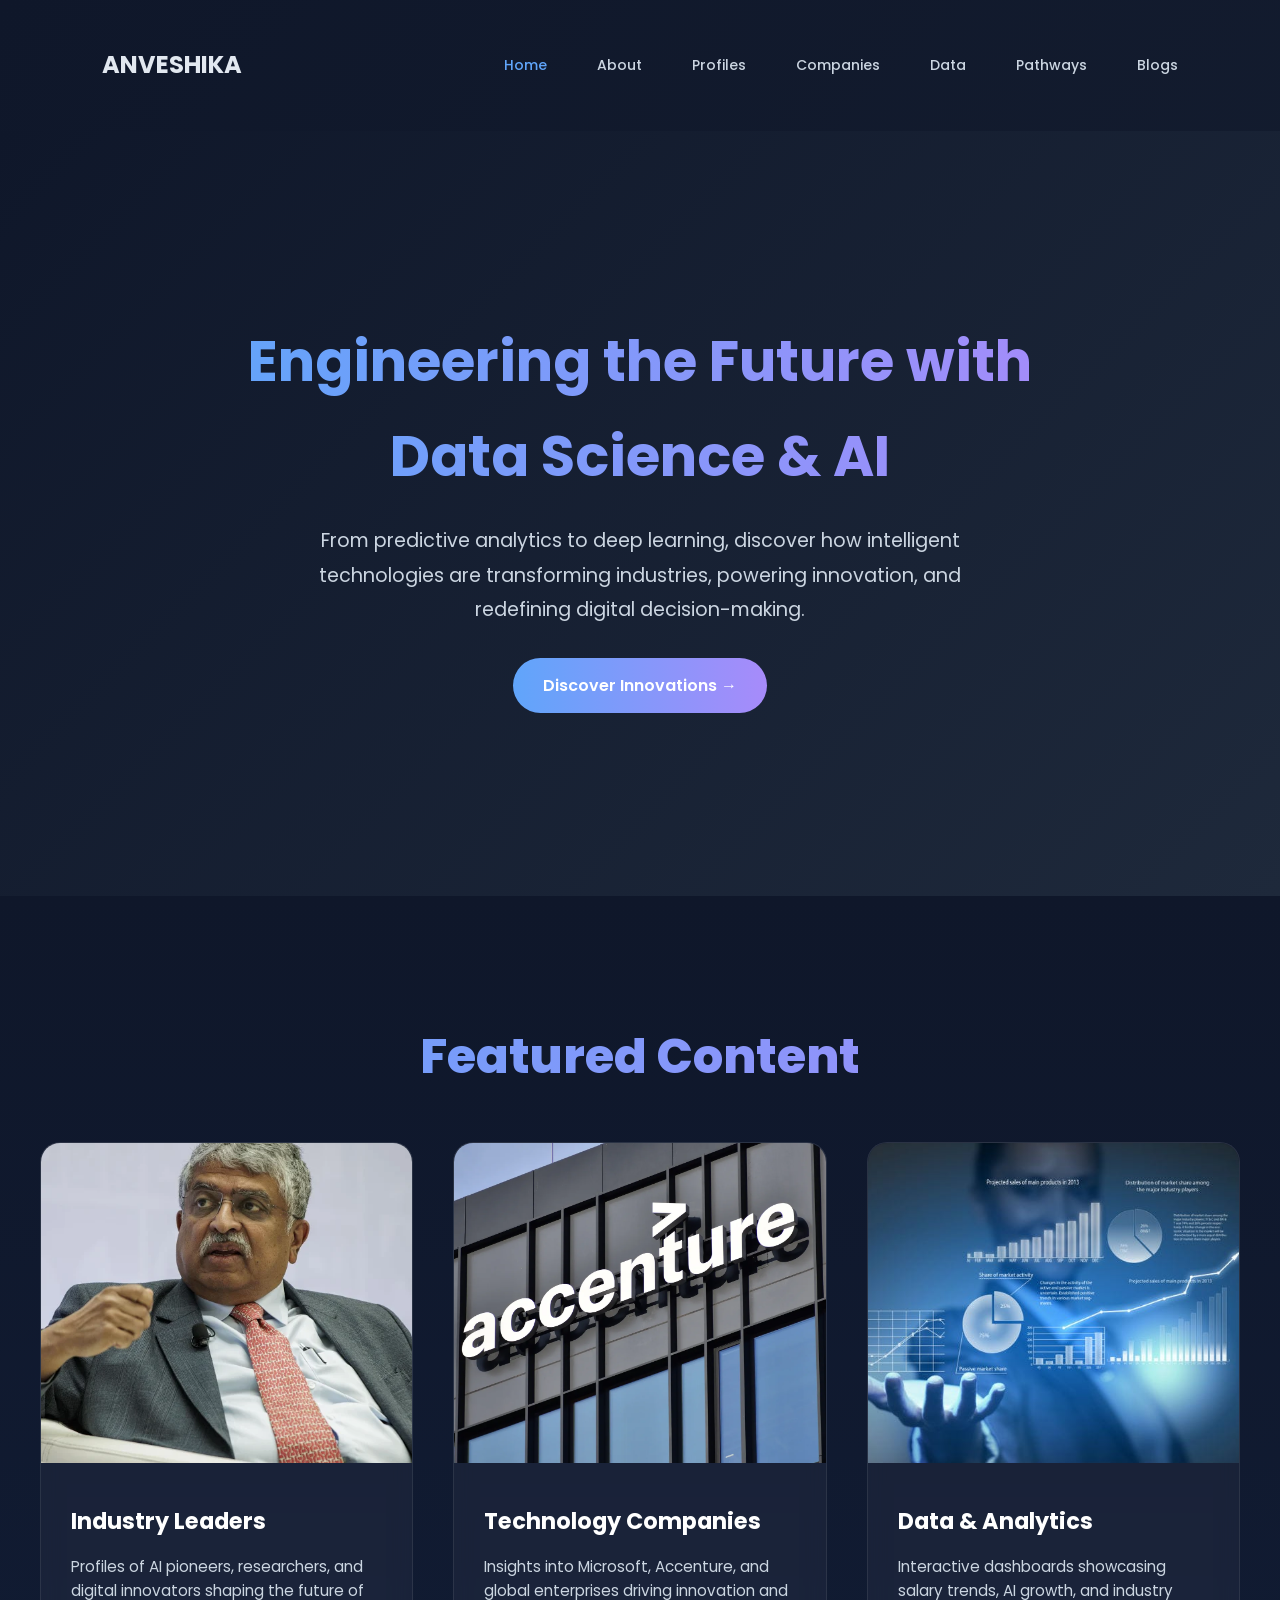
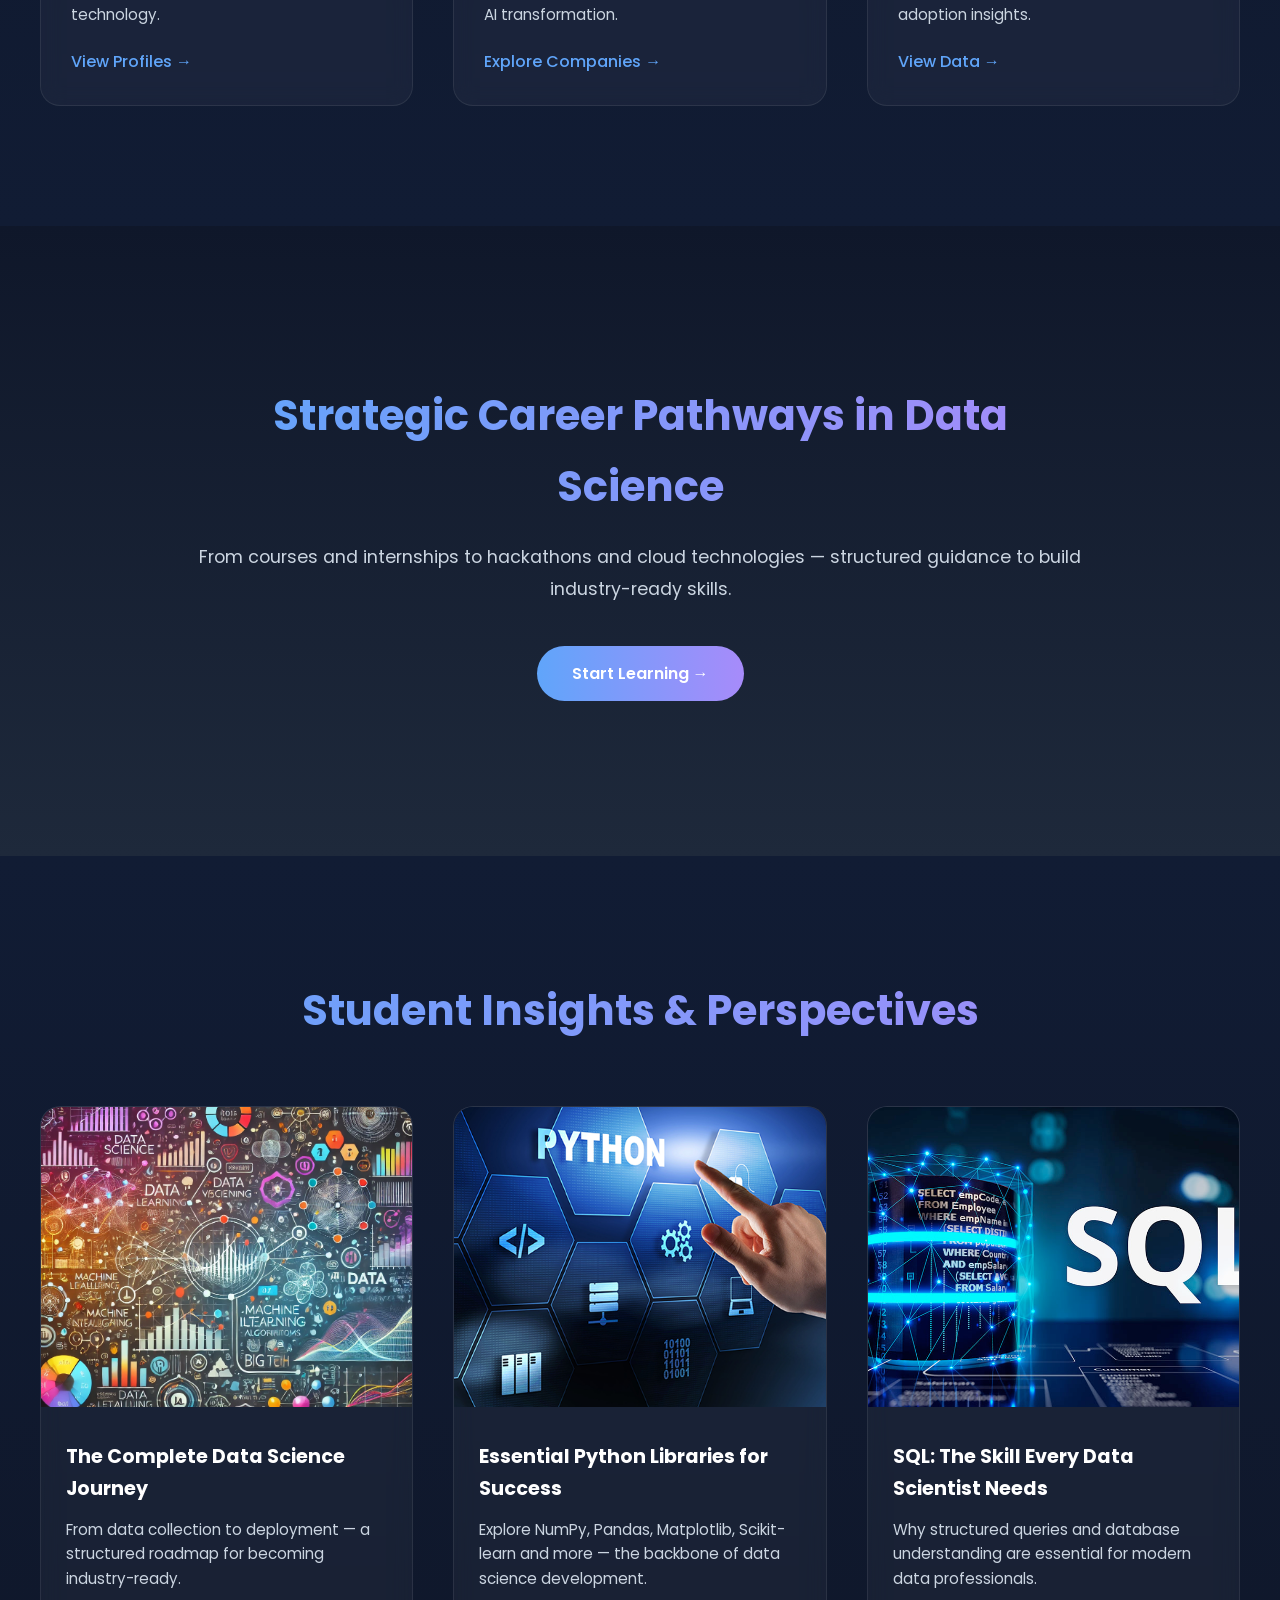
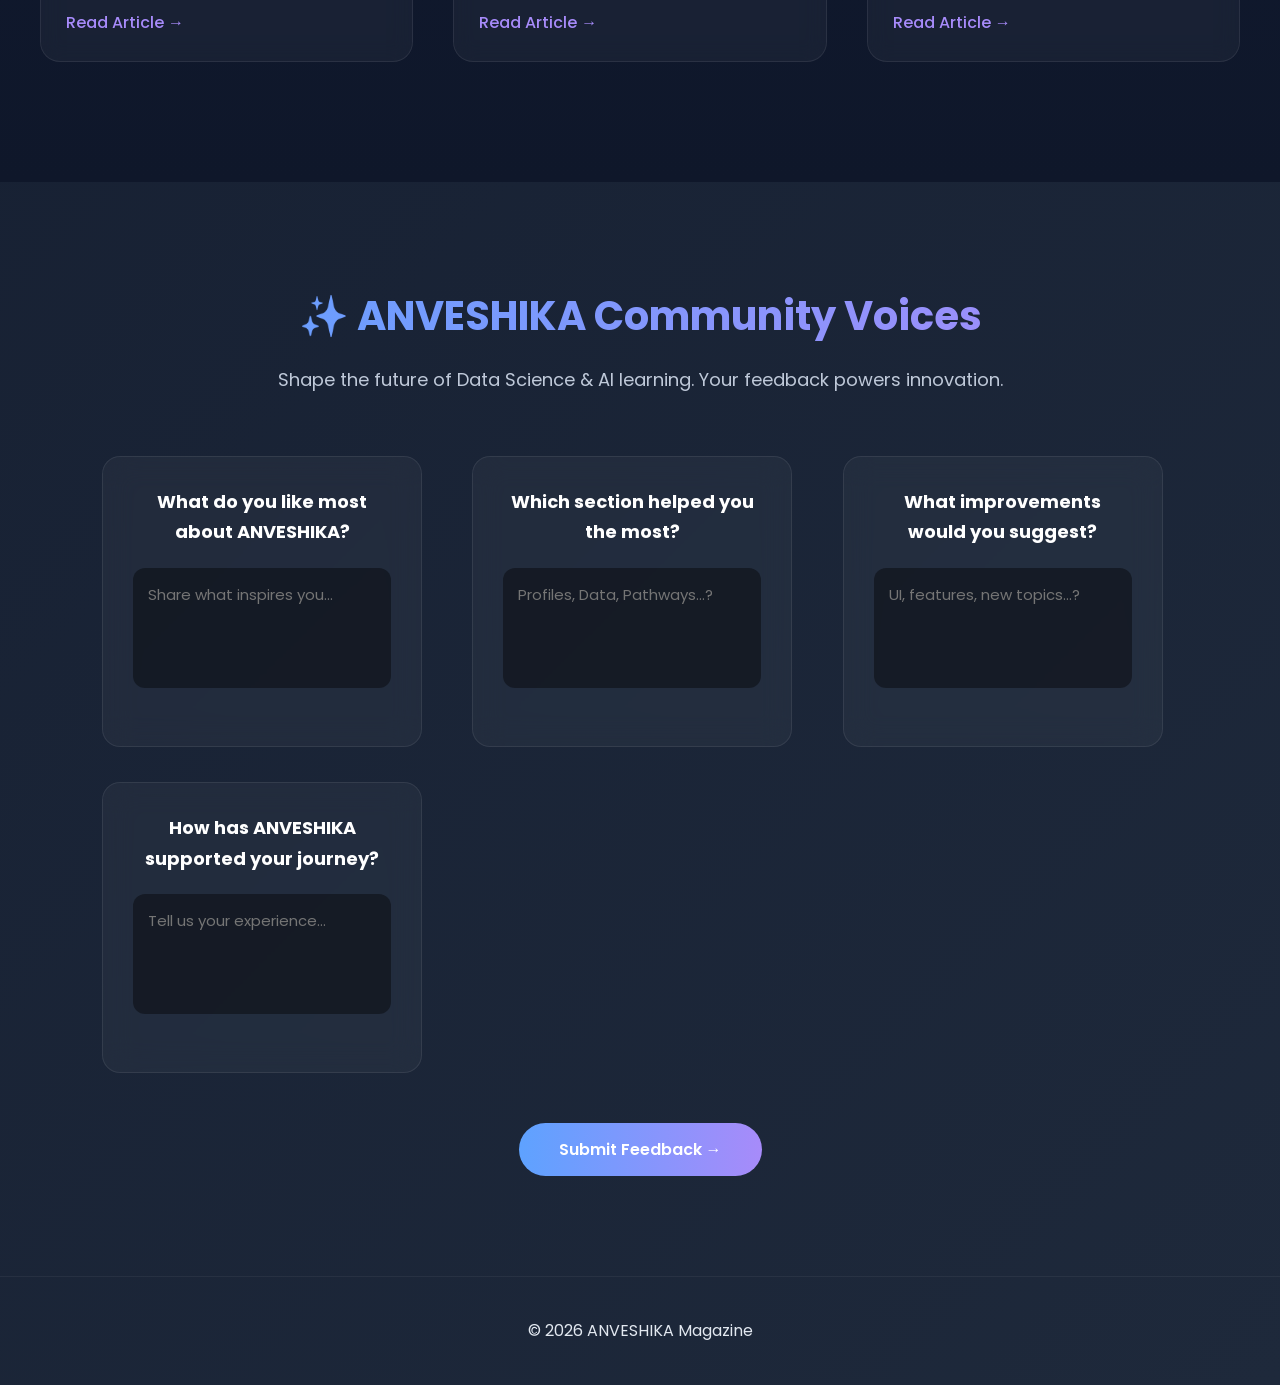
<file: index.html>
<!DOCTYPE html>
<html lang="en">
<head>
<meta charset="UTF-8">
<title>ANVESHIKA | Featured Content</title>
<meta name="viewport" content="width=device-width, initial-scale=1.0">

<link href="https://fonts.googleapis.com/css2?family=Poppins:wght@300;400;600;700&display=swap" rel="stylesheet">
<link rel="stylesheet" href="assets/style.css">
</head>

<body>

<header class="header">
    <div class="navbar">
        <h2>ANVESHIKA</h2>
        <nav class="top-nav">
            <a href="index.html" class="active">Home</a>
            <a href="about.html">About</a>
            <a href="profiles.html">Profiles</a>
            <a href="companies.html">Companies</a>
            <a href="visuals.html">Data</a>
            <a href="pathways.html">Pathways</a>
            <a href="blogs.html">Blogs</a>
            
        </nav>
    </div>
</header>

<!-- FEATURED HERO STORY -->
<section class="hero">
  <div class="hero-content">
    <h1>Engineering the Future with Data Science & AI</h1>
    <p>
      From predictive analytics to deep learning, discover how intelligent
      technologies are transforming industries, powering innovation,
      and redefining digital decision-making.
    </p>
    <a href="#featured" class="hero-btn">
  Discover Innovations →
</a>

  </div>
</section>


<!-- FEATURED CONTENT GRID -->
<section id="featured" class="featured">
  <div class="featured-container">

    <h2 class="section-title">Featured Content</h2>

    <div class="featured-grid">

      <!-- Profiles -->
      <div class="feature-card">
        <div class="feature-image">
          <img src="assets/images/nandan.jpg" alt="Profiles">
        </div>
        <div class="feature-content">
          <h3>Industry Leaders</h3>
          <p>
            Profiles of AI pioneers, researchers, and digital innovators
            shaping the future of technology.
          </p>
          <a href="profiles.html">View Profiles →</a>
        </div>
      </div>

      <!-- Companies -->
      <div class="feature-card">
        <div class="feature-image">
          <img src="assets/images/accenture.jpg" alt="Companies">
        </div>
        <div class="feature-content">
          <h3>Technology Companies</h3>
          <p>
            Insights into Microsoft, Accenture, and global enterprises
            driving innovation and AI transformation.
          </p>
          <a href="companies.html">Explore Companies →</a>
        </div>
      </div>

      <!-- Data -->
      <div class="feature-card">
        <div class="feature-image">
          <img src="assets/images/data.jpg" alt="Data">
        </div>
        <div class="feature-content">
          <h3>Data & Analytics</h3>
          <p>
            Interactive dashboards showcasing salary trends, AI growth,
            and industry adoption insights.
          </p>
          <a href="visuals.html">View Data →</a>
        </div>
      </div>

    </div>

  </div>
</section>


<!-- LEARNING PATHWAYS -->
<section class="pathways-hero">
  <div class="pathways-container">
    <h2>Strategic Career Pathways in Data Science</h2>
    <p>
      From courses and internships to hackathons and cloud technologies —
      structured guidance to build industry-ready skills.
    </p>

    <div class="pathways-btn-wrapper">
      <a href="pathways.html" class="pathways-btn">
        Start Learning →
      </a>
    </div>
  </div>
</section>


<!-- STUDENT BLOGS PREVIEW -->
<section class="student-voices">
  <div class="voices-container">

    <h2 class="voices-title"> Student Insights & Perspectives</h2>

    <div class="voices-grid">

      <!-- Journey Blog -->
      <div class="voice-card">
        <div class="voice-image">
          <img src="assets/images/data-science.jpg" alt="Data Science Journey">
        </div>
        <div class="voice-content">
          <h3>The Complete Data Science Journey</h3>
          <p>
            From data collection to deployment — a structured roadmap
            for becoming industry-ready.
          </p>
          <a href="blogs.html">Read Article →</a>
        </div>
      </div>

      <!-- Python Blog -->
      <div class="voice-card">
        <div class="voice-image">
          <img src="assets/images/python.jpg" alt="Python Libraries">
        </div>
        <div class="voice-content">
          <h3>Essential Python Libraries for Success</h3>
          <p>
            Explore NumPy, Pandas, Matplotlib, Scikit-learn and more —
            the backbone of data science development.
          </p>
          <a href="blogs.html">Read Article →</a>
        </div>
      </div>

      <!-- SQL Blog -->
      <div class="voice-card">
        <div class="voice-image">
          <img src="assets/images/sql.jpg" alt="SQL Blog">
        </div>
        <div class="voice-content">
          <h3>SQL: The Skill Every Data Scientist Needs</h3>
          <p>
            Why structured queries and database understanding are essential
            for modern data professionals.
          </p>
          <a href="blogs.html">Read Article →</a>
        </div>
      </div>

    </div>
  </div>
</section>

<!-- STUDENT FEEDBACK SECTION -->
<section class="community-section">

  <div class="community-header">
    <h2>✨ ANVESHIKA Community Voices</h2>
    <p>Shape the future of Data Science & AI learning. Your feedback powers innovation.</p>
  </div>

  <form action="https://docs.google.com/forms/d/e/1FAIpQLScova06F0-CJz4PCkvVPMLuL8K-Z_IqUGrIQCpPDoEvpmt2xw/formResponse"
        method="POST"
        target="hidden_iframe"
        onsubmit="submitted=true;">

    <div class="feedback-grid">

      <div class="feedback-card">
        <h3>What do you like most about ANVESHIKA?</h3>
        <textarea name="entry.1092675557" required placeholder="Share what inspires you..."></textarea>
      </div>

      <div class="feedback-card">
        <h3>Which section helped you the most?</h3>
        <textarea name="entry.1289085275" required placeholder="Profiles, Data, Pathways...?"></textarea>
      </div>

      <div class="feedback-card">
        <h3>What improvements would you suggest?</h3>
        <textarea name="entry.239223470" required placeholder="UI, features, new topics...?"></textarea>
      </div>

      <div class="feedback-card">
        <h3>How has ANVESHIKA supported your journey?</h3>
        <textarea name="entry.1159934711" required placeholder="Tell us your experience..."></textarea>
      </div>

    </div>

    <div class="submit-wrapper">
      <button type="submit" class="submit-btn">Submit Feedback →</button>
    </div>

  </form>

  <iframe name="hidden_iframe" style="display:none;"></iframe>

</section>


<footer class="footer">
    © 2026 ANVESHIKA Magazine
</footer>

<script src="assets/home.js"></script>

</body>
</html>
</file>
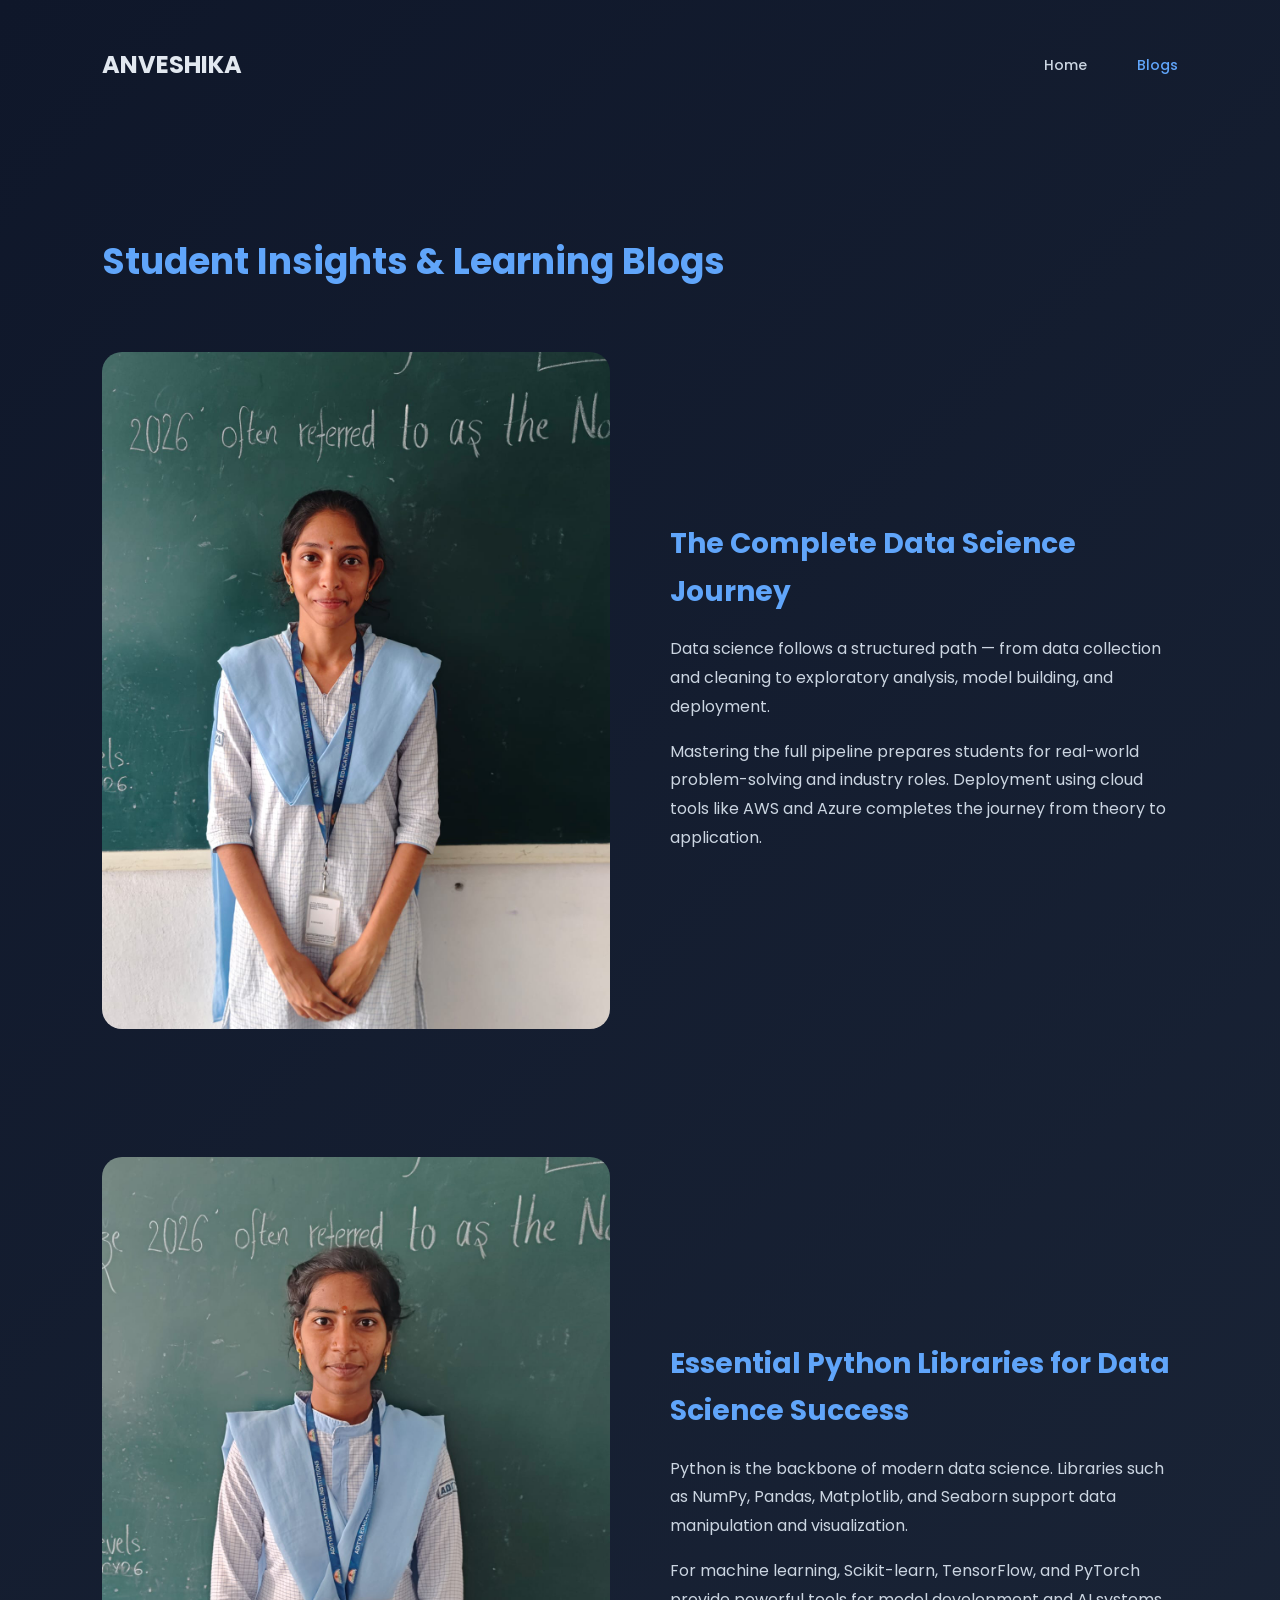
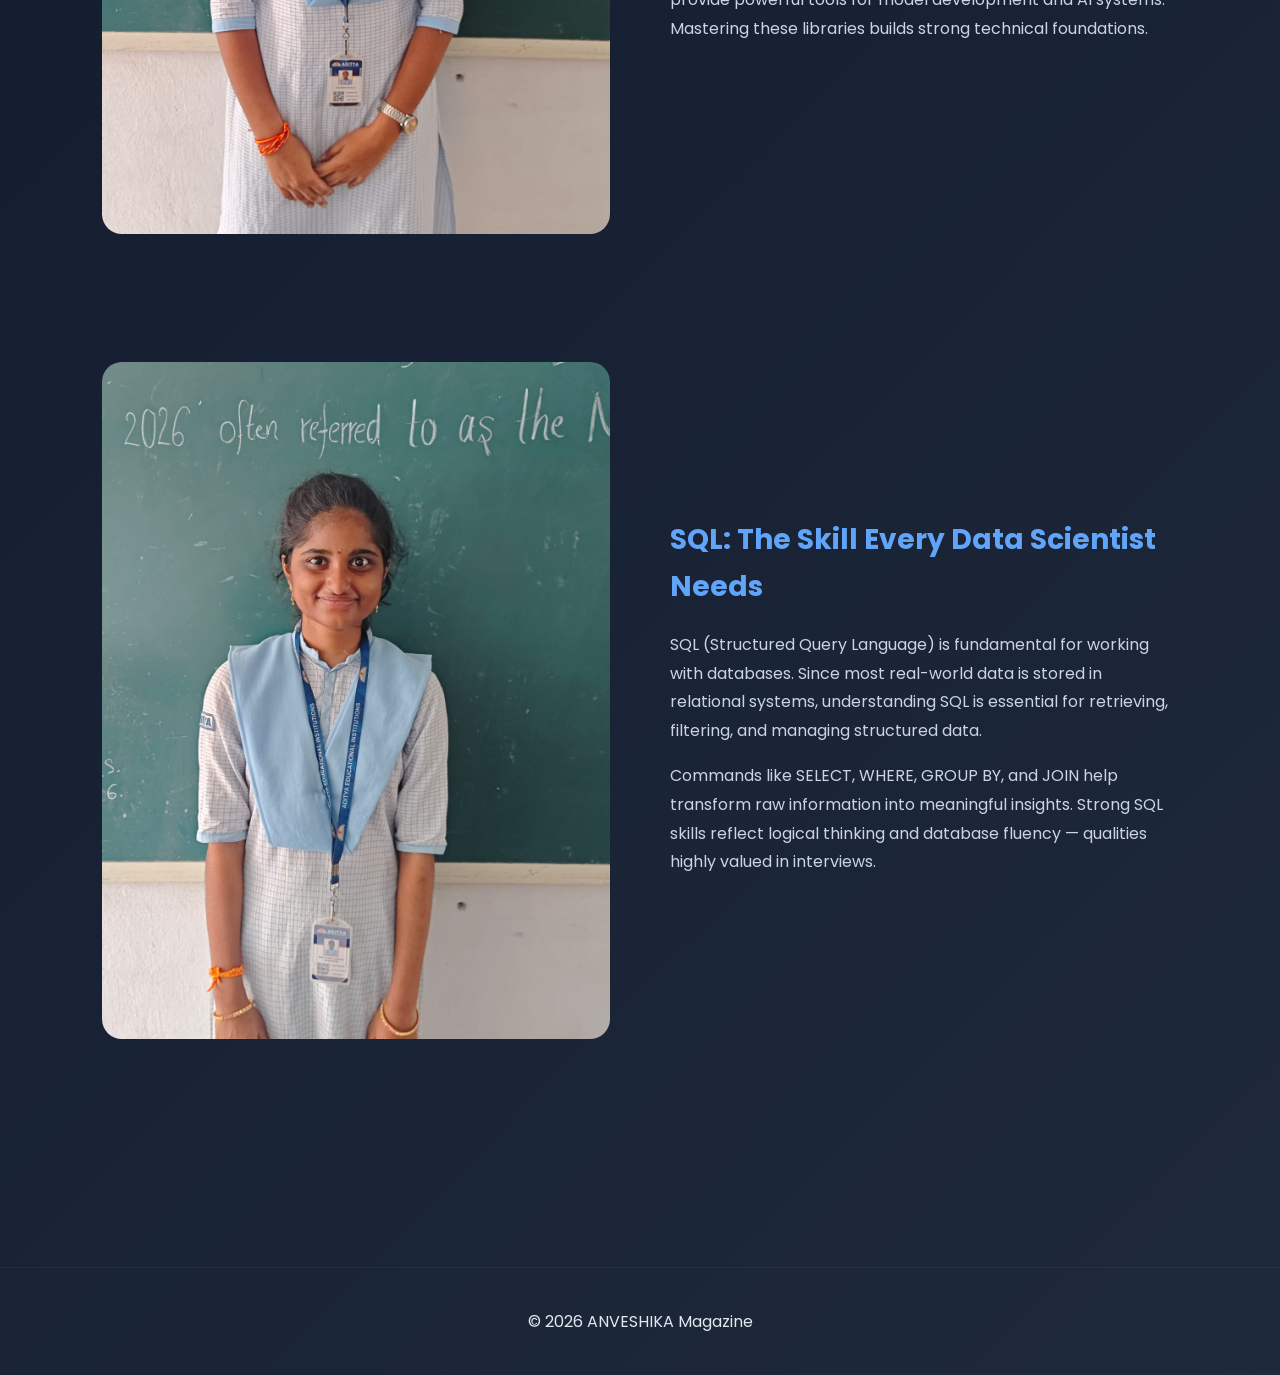
<file: blogs.html>
<!DOCTYPE html>
<html lang="en">
<head>
    <meta charset="UTF-8">
    <title>Blogs | ANVESHIKA</title>
    <meta name="viewport" content="width=device-width, initial-scale=1.0">

    <link href="https://fonts.googleapis.com/css2?family=Poppins:wght@300;400;600;700&display=swap" rel="stylesheet">
    <link rel="stylesheet" href="assets/style.css">
</head>

<body>

<header class="header">
    <div class="navbar">
        <h2>ANVESHIKA</h2>

        <nav class="top-nav">
            <a href="index.html">Home</a>
            <a href="blogs.html" class="active">Blogs</a>
        </nav>
    </div>
</header>

<section class="blogs-section">

    <h1 class="page-title">Student Insights & Learning Blogs</h1>
    
    <!-- BLOG 1 -->
    <div class="blog-row">
        <div class="blog-image">
            <img src="assets/images/hasini.png" alt="Data Science Journey">
        </div>
        <div class="blog-content">
            <h2>The Complete Data Science Journey</h2>
            <p>
                Data science follows a structured path — from data collection and cleaning 
                to exploratory analysis, model building, and deployment.
            </p>
            <p>
                Mastering the full pipeline prepares students for real-world problem-solving 
                and industry roles. Deployment using cloud tools like AWS and Azure completes 
                the journey from theory to application.
            </p>
        </div>
    </div>

    <!-- BLOG 2 -->
    <div class="blog-row reverse">
        <div class="blog-image">
            <img src="assets/images/tapasree.png" alt="Python Blog">
        </div>
        <div class="blog-content">
            <h2>Essential Python Libraries for Data Science Success</h2>
            <p>
                Python is the backbone of modern data science. Libraries such as NumPy, 
                Pandas, Matplotlib, and Seaborn support data manipulation and visualization.
            </p>
            <p>
                For machine learning, Scikit-learn, TensorFlow, and PyTorch provide 
                powerful tools for model development and AI systems. Mastering these 
                libraries builds strong technical foundations.
            </p>
        </div>
    </div>

    <!-- BLOG 3 -->
    <div class="blog-row">
        <div class="blog-image">
            <img src="assets/images/rupa.png" alt="SQL Blog">
        </div>
        <div class="blog-content">
            <h2>SQL: The Skill Every Data Scientist Needs</h2>
            <p>
                SQL (Structured Query Language) is fundamental for working with databases. 
                Since most real-world data is stored in relational systems, understanding 
                SQL is essential for retrieving, filtering, and managing structured data.
            </p>
            <p>
                Commands like SELECT, WHERE, GROUP BY, and JOIN help transform raw 
                information into meaningful insights. Strong SQL skills reflect logical 
                thinking and database fluency — qualities highly valued in interviews.
            </p>
        </div>
    </div>

</section>

<footer class="footer">
    © 2026 ANVESHIKA Magazine
</footer>

</body>
</html>
</file>
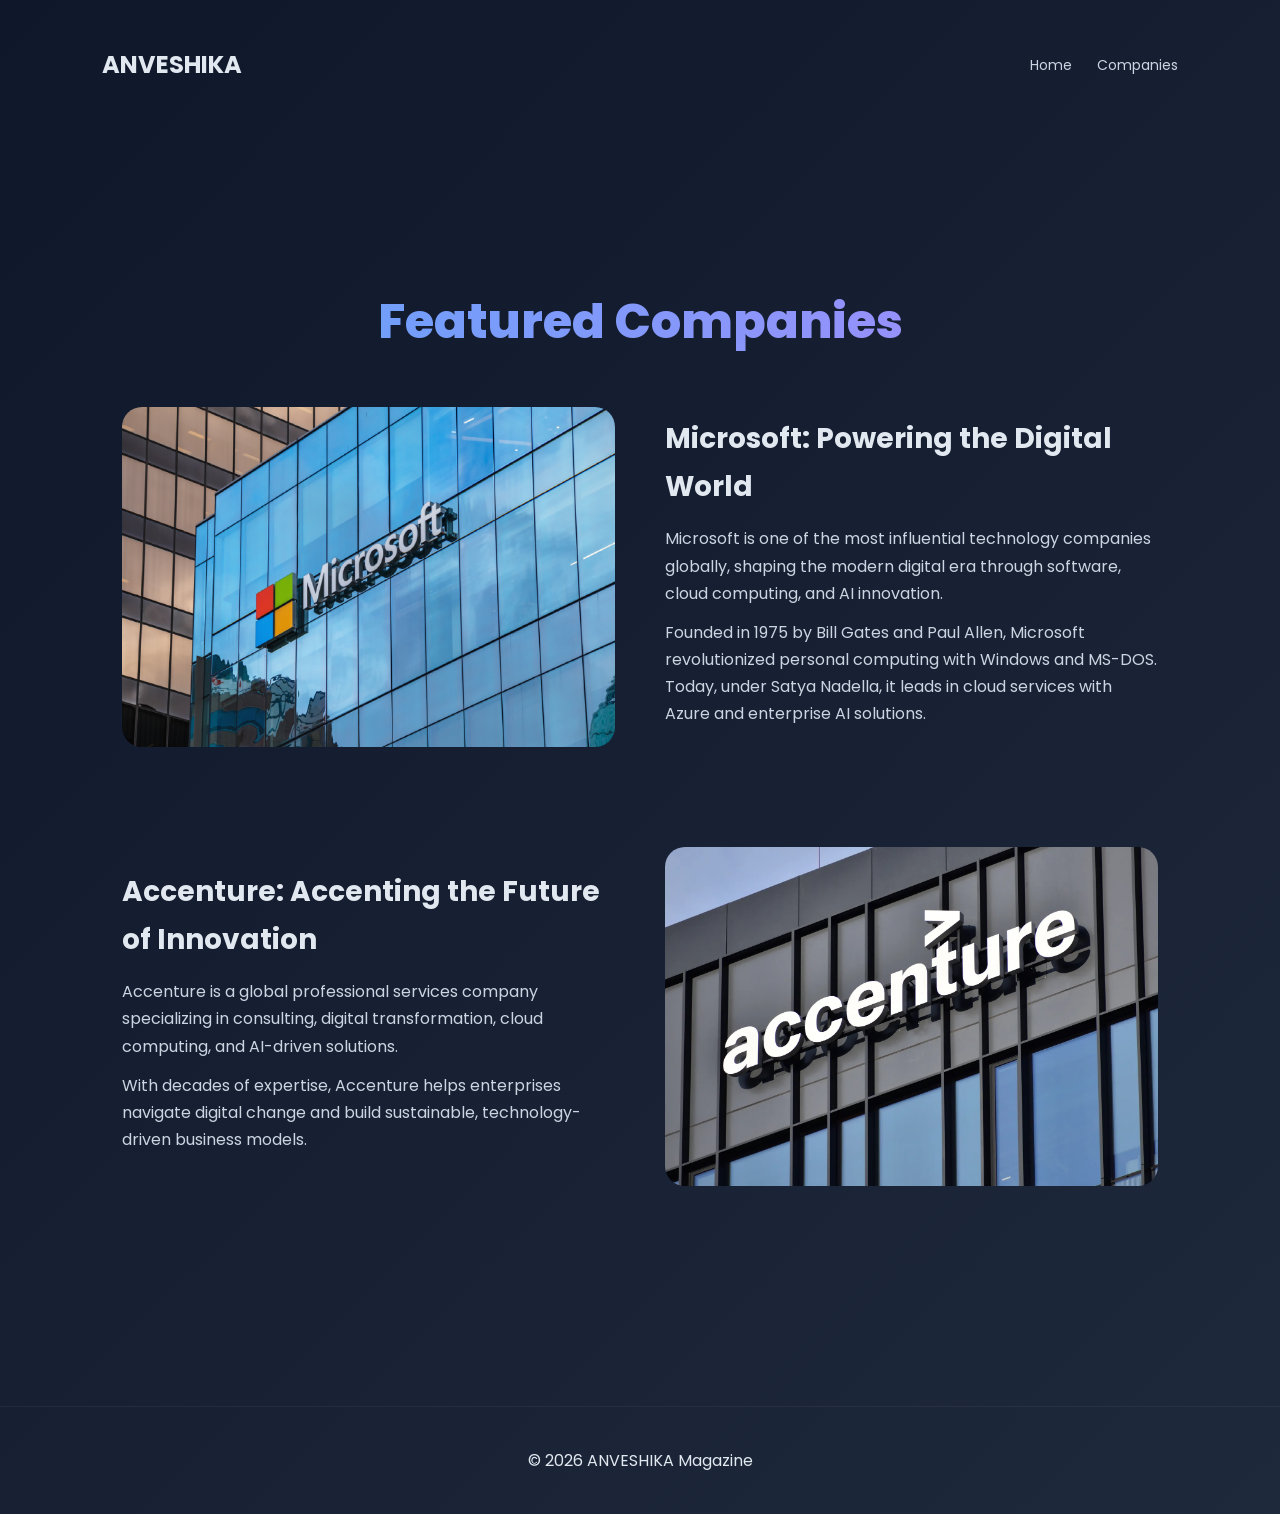
<file: companies.html>
<!DOCTYPE html>
<html>
<head>
  <title>Companies | ANVESHIKA</title>
  <meta name="viewport" content="width=device-width, initial-scale=1.0">
  <link href="https://fonts.googleapis.com/css2?family=Poppins:wght@300;400;600;800&display=swap" rel="stylesheet">
  <link rel="stylesheet" href="assets/style.css">
</head>

<body>

<header class="header">
    <div class="navbar">
        <h2>ANVESHIKA</h2>
        <nav>
            <a href="index.html">Home</a>
            <a href="companies.html">Companies</a>
        </nav>
    </div>
</header>

<section style="padding-top:150px;">
  <div class="container">

    <h2 class="section-title">Featured Companies</h2>

    <!-- MICROSOFT -->
    <div class="company-block">
      <img src="assets/images/microsoft.jpg" alt="Microsoft">
      <div>
        <h3>Microsoft: Powering the Digital World</h3>
        <p>
          Microsoft is one of the most influential technology companies globally, shaping the modern digital era through software, cloud computing, and AI innovation.
        </p>
        <p>
          Founded in 1975 by Bill Gates and Paul Allen, Microsoft revolutionized personal computing with Windows and MS-DOS. Today, under Satya Nadella, it leads in cloud services with Azure and enterprise AI solutions.
        </p>
      </div>
    </div>

    <!-- ACCENTURE -->
    <div class="company-block reverse">
      <img src="assets/images/accenture.jpg" alt="Accenture">
      <div>
        <h3>Accenture: Accenting the Future of Innovation</h3>
        <p>
          Accenture is a global professional services company specializing in consulting, digital transformation, cloud computing, and AI-driven solutions.
        </p>
        <p>
          With decades of expertise, Accenture helps enterprises navigate digital change and build sustainable, technology-driven business models.
        </p>
      </div>
    </div>

  </div>
</section>

<footer>
  © 2026 ANVESHIKA Magazine
</footer>

</body>
</html>
</file>
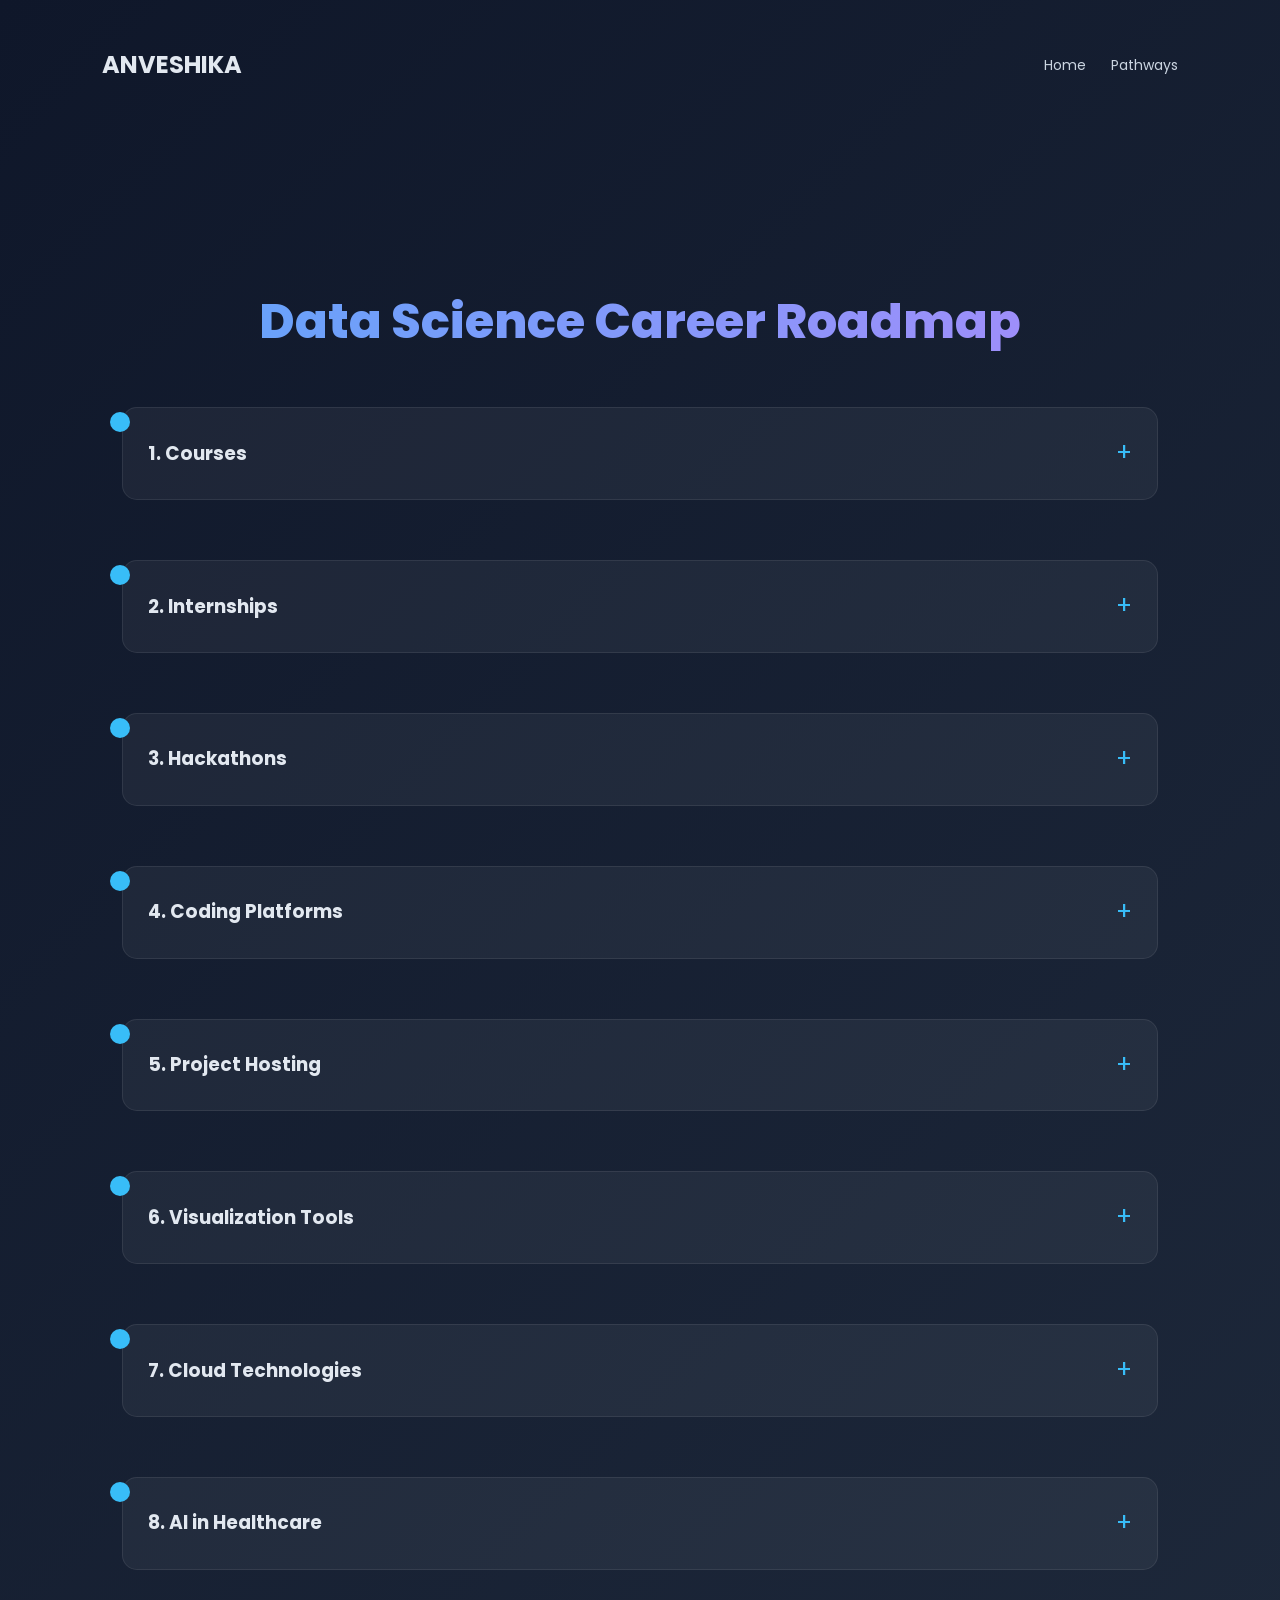
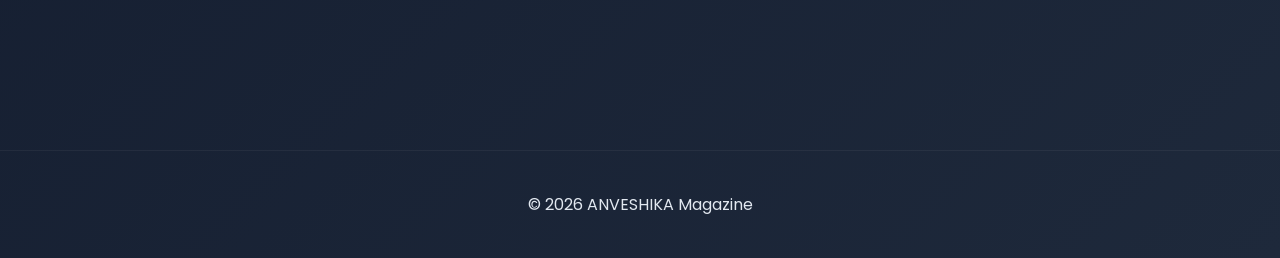
<file: pathways.html>
<!DOCTYPE html>
<html>
<head>
  <title>Strategic Pathways | ANVESHIKA</title>
  <meta name="viewport" content="width=device-width, initial-scale=1.0">
  <link href="https://fonts.googleapis.com/css2?family=Poppins:wght@300;400;600;800&display=swap" rel="stylesheet">
  <link rel="stylesheet" href="assets/style.css">

</head>

<body>

<header class="header">
    <div class="navbar">
        <h2>ANVESHIKA</h2>
        <nav>
            <a href="index.html">Home</a>
            <a href="pathways.html">Pathways</a>
        </nav>
    </div>
</header>

<section style="padding-top:150px;">
  <div class="container">
    <h2 class="section-title">Data Science Career Roadmap</h2>

    <div class="timeline-item">
  <div class="timeline-content">
    <div class="accordion-header" onclick="toggleSection('coursesContent')">

      <h3>1. Courses</h3>
      <span>+</span>
    </div>

    <div id="coursesContent" class="accordion-content">

      <h4>Smart Learning for a Digital Future</h4>

      <div class="course-block">
        <img src="assets/images/infosys.jpg" alt="Infosys">
        <div>
          <h5>Infosys Springboard</h5>
          <p>
            A free learning platform offering courses in Python, AI, Machine Learning,
            and professional skills with certification opportunities.
          </p>
        </div>
      </div>

      <div class="course-block">
        <img src="assets/images/nptel.jpg" alt="NPTEL">
        <div>
          <h5>NPTEL</h5>
          <p>
            IIT-backed online courses in Machine Learning, Data Analytics,
            Programming, and core data science concepts with certifications.
          </p>
        </div>
      </div>

    </div>

  </div>
</div>



      <div class="timeline-item">
  <div class="timeline-content">
    <div class="accordion-header" onclick="toggleSection('internshipContent')">

      <h3>2. Internships</h3>
      <span>+</span>
    </div>

    <div id="internshipContent" class="accordion-content">

      <h4>Internships That Shape Careers</h4>
      <p>
        Internships provide real-world exposure and bridge the gap between academic knowledge
        and professional skills in data science and analytics.
      </p>

      <div class="course-block">
        <img src="assets/images/forage.jpg" alt="Forage">
        <div>
          <h5>Forage</h5>
          <p>
            Virtual experience programs in collaboration with global companies.
            Students work on real-world simulations including analytics,
            business problem-solving, and data-driven decision making.
          </p>
        </div>
      </div>

      <div class="course-block">
        <img src="assets/images/linkedin.jpg" alt="LinkedIn">
        <div>
          <h5>LinkedIn</h5>
          <p>
            A professional networking platform where students can discover internships,
            connect with industry experts, and apply for roles such as Data Science Intern
            or Analytics Intern.
          </p>
        </div>
      </div>

    </div>

  </div>
</div>


      <div class="timeline-item">
  <div class="timeline-content">

    <div class="accordion-header" onclick="toggleSection('hackathonContent')">
      <h3>3. Hackathons</h3>
      <span>+</span>
    </div>

    <div id="hackathonContent" class="accordion-content">

      <h4>Innovation in Action</h4>
      <p>
        Hackathons help students test technical skills, creativity,
        and problem-solving in real-world scenarios.
      </p>

      <div class="course-block">
        <img src="assets/images/unstop.jpg" alt="Unstop">
        <div>
          <h5>Unstop</h5>
          <p>
            A popular student engagement platform hosting competitions,
            case studies, quizzes, and hackathons in data science, AI,
            analytics, and business strategy.
          </p>
        </div>
      </div>

      <div class="course-block">
        <img src="assets/images/sih.jpg" alt="Smart India Hackathon">
        <div>
          <h5>Smart India Hackathon (SIH)</h5>
          <p>
            One of India’s largest national hackathons where students
            develop innovative solutions for real government and
            industry problem statements.
          </p>
        </div>
      </div>

    </div>

  </div>
</div>


      <div class="timeline-item">
  <div class="timeline-content">

    <div class="accordion-header" onclick="toggleSection('codingContent')">
      <h3>4. Coding Platforms</h3>
      <span>+</span>
    </div>

    <div id="codingContent" class="accordion-content">

      <h4>Sharpening Skills with HackerRank & LeetCode</h4>
      <p>
        Strong coding skills are essential for a career in data science.
        Regular practice on coding platforms builds logical thinking,
        SQL expertise, and problem-solving ability.
      </p>

      <div class="course-block">
        <img src="assets/images/hackerrank.jpg" alt="HackerRank">
        <div>
          <h5>HackerRank</h5>
          <p>
            Provides structured challenges in Python, SQL, Data Structures,
            and Algorithms. Widely used for hiring assessments and placement preparation.
            Practicing SQL queries and coding problems builds analytical confidence.
          </p>
        </div>
      </div>

      <div class="course-block">
        <img src="assets/images/leetcode.jpg" alt="LeetCode">
        <div>
          <h5>LeetCode</h5>
          <p>
            A globally recognized coding platform covering arrays, strings,
            dynamic programming, and database queries. Many tech interviews
            are based on LeetCode-style questions, making it essential for
            competitive preparation.
          </p>
        </div>
      </div>

    </div>

  </div>
</div>


      <div class="timeline-item">
  <div class="timeline-content">

    <div class="accordion-header" onclick="toggleSection('projectContent')">
      <h3>5. Project Hosting</h3>
      <span>+</span>
    </div>

    <div id="projectContent" class="accordion-content">

      <h4>Showcasing Skills Through GitHub</h4>
      <p>
        Building projects is important — but showcasing them professionally
        is equally essential. GitHub serves as a digital portfolio platform
        where students can display skills and demonstrate real-world
        problem-solving abilities.
      </p>

      <div class="course-block">
        <img src="assets/images/github.jpg" alt="GitHub">
        <div>
          <h5>GitHub</h5>
          <p>
            GitHub enables version control, collaboration, and structured
            project documentation. Data science students can upload machine
            learning models, analytics reports, dashboards, and research
            experiments in a well-documented format.
          </p>
          <p>
            A strong GitHub profile highlights coding style, project complexity,
            and technical depth. Recruiters often review repositories to
            evaluate practical skills and problem-solving approach.
          </p>
        </div>
      </div>

    </div>

  </div>
</div>


      <div class="timeline-item">
  <div class="timeline-content">

    <div class="accordion-header" onclick="toggleSection('visualContent')">
      <h3>6. Visualization Tools</h3>
      <span>+</span>
    </div>

    <div id="visualContent" class="accordion-content">

      <h4>From Data to Decision-Making</h4>
      <p>
        Analyzing data is only half the task — presenting insights effectively
        is equally important. Tools like Tableau and Power BI transform raw
        data into meaningful visual stories and interactive dashboards.
      </p>

      <div class="course-block">
        <img src="assets/images/tableau.jpg" alt="Tableau">
        <div>
          <h5>Tableau</h5>
          <p>
            A powerful data visualization platform known for its intuitive
            drag-and-drop interface. It connects to Excel, databases,
            and cloud platforms, helping users create dashboards,
            apply filters, and perform drill-down analysis.
          </p>
        </div>
      </div>

      <div class="course-block">
        <img src="assets/images/powerbi.jpg" alt="Power BI">
        <div>
          <h5>Power BI</h5>
          <p>
            Developed by Microsoft, Power BI integrates seamlessly with
            Excel and Azure. It enables real-time dashboards, automated
            reporting, and advanced data modeling for business analytics.
          </p>
        </div>
      </div>

    </div>

  </div>
</div>


      <div class="timeline-item">
  <div class="timeline-content">

    <div class="accordion-header" onclick="toggleSection('cloudContent')">
      <h3>7. Cloud Technologies</h3>
      <span>+</span>
    </div>

    <div id="cloudContent" class="accordion-content">

      <h4>The Rise of Cloud Intelligence in Data Science</h4>
      <p>
        Cloud technologies form the backbone of modern data science
        and artificial intelligence applications. Platforms like AWS
        and Azure provide scalable, secure, and flexible infrastructure
        for handling massive data workloads.
      </p>

      <div class="course-block">
        <img src="assets/images/aws.jpg" alt="AWS">
        <div>
          <h5>Amazon Web Services (AWS)</h5>
          <p>
            AWS offers cloud storage, computing power, databases,
            and machine learning tools like EC2, S3, and SageMaker.
            Its scalable architecture allows organizations to build,
            deploy, and manage AI-driven applications efficiently.
          </p>
        </div>
      </div>

      <div class="course-block">
        <img src="assets/images/azure.jpg" alt="Azure">
        <div>
          <h5>Microsoft Azure</h5>
          <p>
            Azure integrates cloud solutions with enterprise tools
            and supports AI services, predictive analytics, and
            database management. It enables organizations to
            innovate securely while maintaining high compliance standards.
          </p>
        </div>
      </div>

    </div>

  </div>
</div>


      <div class="timeline-item">
  <div class="timeline-content">

    <div class="accordion-header" onclick="toggleSection('healthContent')">
      <h3>8. AI in Healthcare</h3>
      <span>+</span>
    </div>

    <div id="healthContent" class="accordion-content">

      <h4>Medical Innovation Through Intelligent Technology</h4>
      <p>
        Artificial Intelligence is rapidly transforming healthcare by
        improving diagnostics, accuracy, and accelerating medical research.
        One powerful example is AI-assisted fertility diagnosis systems.
      </p>

      <div class="course-block">
        <img src="assets/images/ai-doctor.jpg" alt="AI in Healthcare">
        <div>
          <h5>AI-Powered Medical Diagnostics</h5>
          <p>
            AI systems analyze microscopic images, detect patterns,
            and identify critical medical indicators with remarkable
            precision. In fertility research, AI-based systems like
            advanced scanning models assist in identifying viable
            cells with higher accuracy than manual examination.
          </p>
          <p>
            These innovations demonstrate how AI bridges technology
            and healthcare — improving treatment success rates and
            offering new hope for patients worldwide.
          </p>
        </div>
      </div>

    </div>

  </div>
</div>


    </div>
  </div>
</section>

<footer>
  © 2026 ANVESHIKA Magazine
</footer>

<script>
function toggleSection(id) {

  const sections = document.querySelectorAll(".accordion-content");

  sections.forEach(section => {
    if (section.id !== id) {
      section.style.maxHeight = null;
    }
  });

  const current = document.getElementById(id);

  if (!current.style.maxHeight) {
    current.style.maxHeight = current.scrollHeight + "px";

    setTimeout(() => {
      current.scrollIntoView({ behavior: "smooth", block: "start" });
    }, 300);

  } else {
    current.style.maxHeight = null;
  }
}
</script>

</body>
</html>
</file>
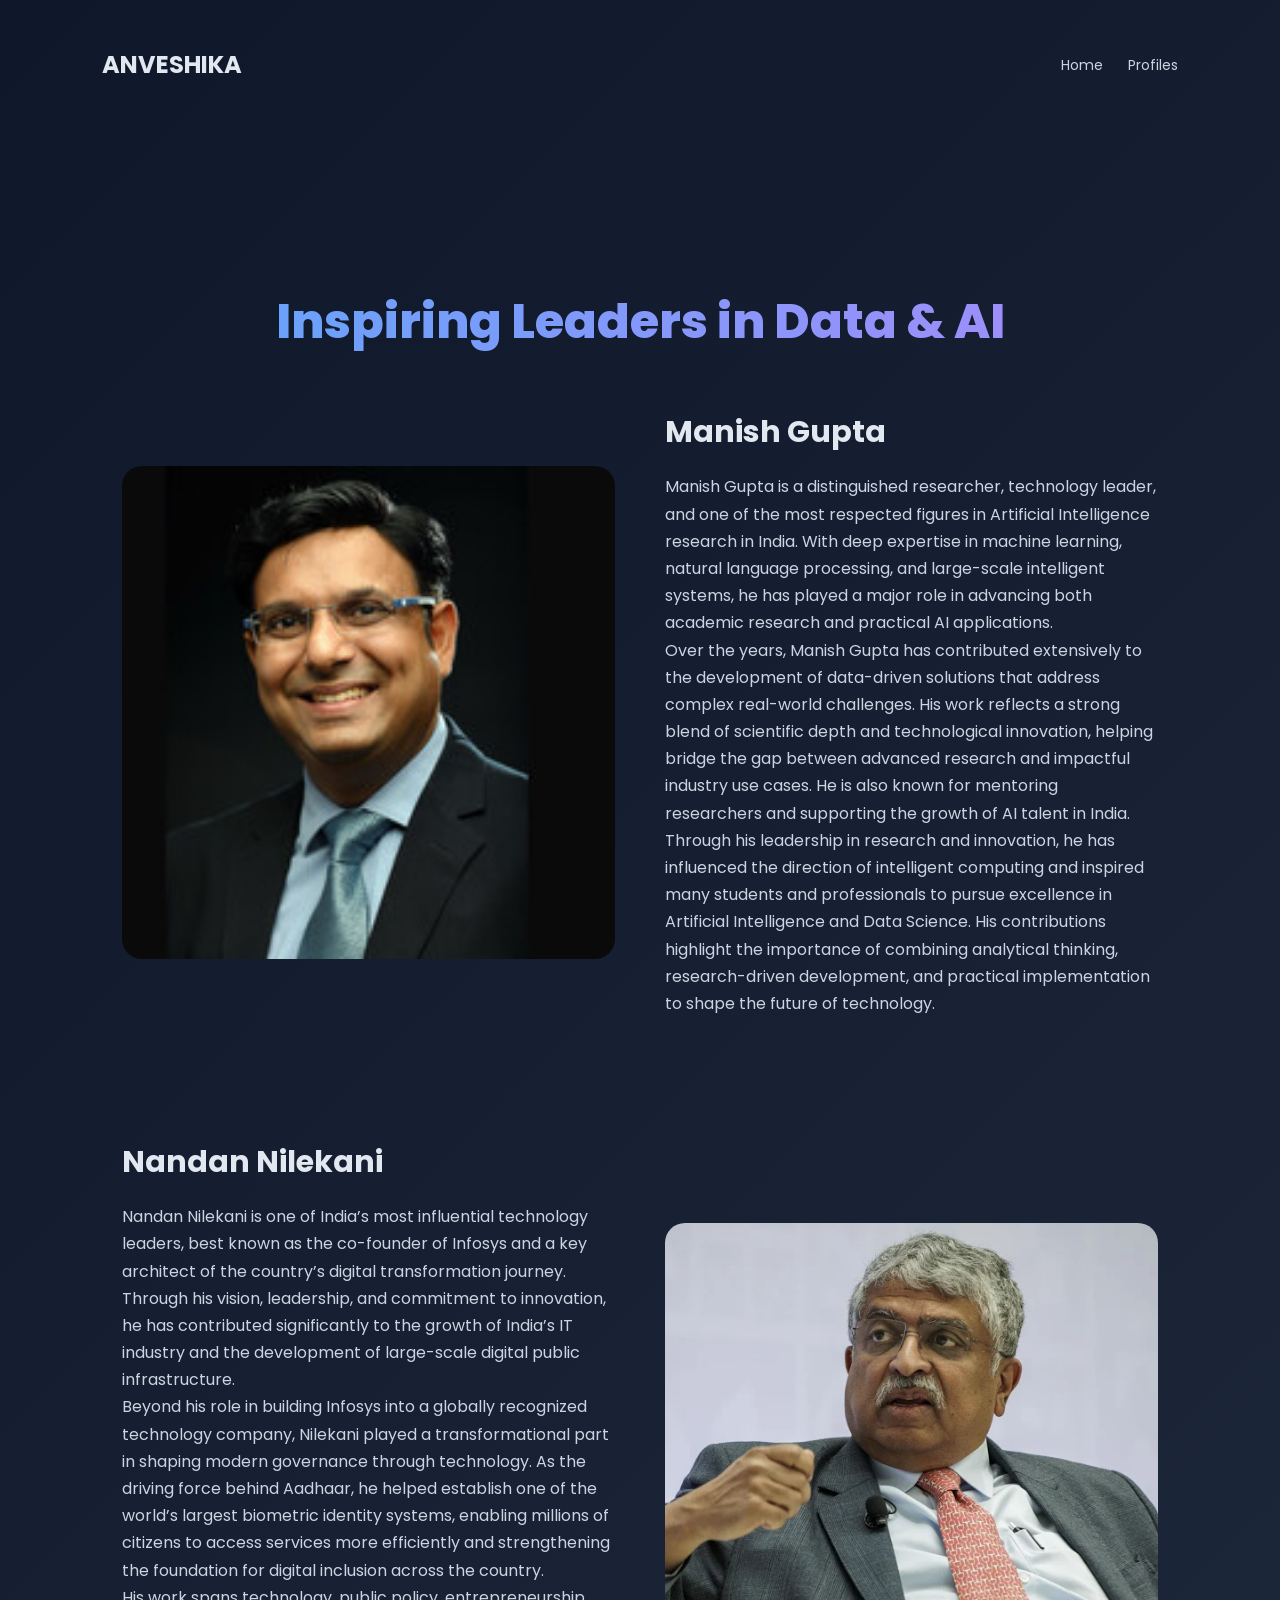
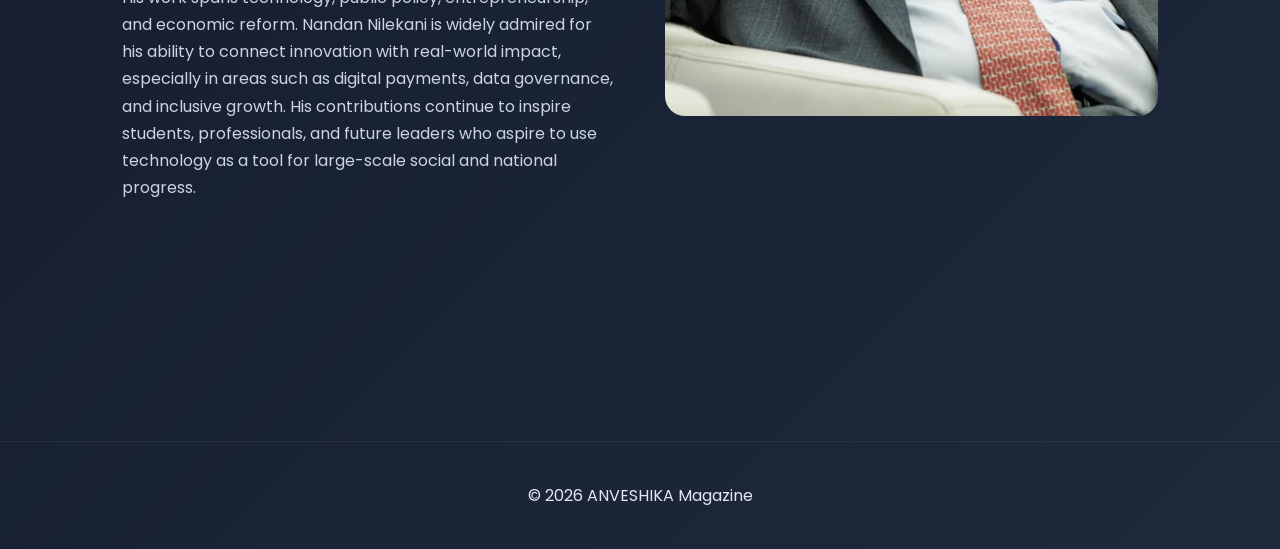
<file: profiles.html>
<!DOCTYPE html>
<html>
<head>
  <title>IT Profiles | ANVESHIKA</title>
  <meta name="viewport" content="width=device-width, initial-scale=1.0">
  <link href="https://fonts.googleapis.com/css2?family=Poppins:wght@300;400;600;800&display=swap" rel="stylesheet">
  <link rel="stylesheet" href="assets/style.css">
</head>

<body>

<header class="header">
    <div class="navbar">
        <h2>ANVESHIKA</h2>
        <nav>
            <a href="index.html">Home</a>
            <a href="profiles.html">Profiles</a>
        </nav>
    </div>
</header>

<section style="padding-top:150px;">
  <div class="container">

    <h2 class="section-title">Inspiring Leaders in Data & AI</h2>

    <!-- Manish Gupta -->
    <div class="profile-block">
      <img src="assets/images/manish.jpg" alt="Manish Gupta">
      <div>
        <h3>Manish Gupta</h3>
<p>
  Manish Gupta is a distinguished researcher, technology leader, and one of the most respected figures
  in Artificial Intelligence research in India. With deep expertise in machine learning, natural language
  processing, and large-scale intelligent systems, he has played a major role in advancing both academic
  research and practical AI applications.
</p>

<p>
  Over the years, Manish Gupta has contributed extensively to the development of data-driven solutions
  that address complex real-world challenges. His work reflects a strong blend of scientific depth and
  technological innovation, helping bridge the gap between advanced research and impactful industry use
  cases. He is also known for mentoring researchers and supporting the growth of AI talent in India.
</p>

<p>
  Through his leadership in research and innovation, he has influenced the direction of intelligent
  computing and inspired many students and professionals to pursue excellence in Artificial Intelligence
  and Data Science. His contributions highlight the importance of combining analytical thinking,
  research-driven development, and practical implementation to shape the future of technology.
</p>
      </div>
    </div>

    <!-- Nandan Nilekani -->
    <div class="profile-block reverse">
      <img src="assets/images/nandan.jpg" alt="Nandan Nilekani">
      <div>
        <h3>Nandan Nilekani</h3>
<p>
  Nandan Nilekani is one of India’s most influential technology leaders, best known as the co-founder
  of Infosys and a key architect of the country’s digital transformation journey. Through his vision,
  leadership, and commitment to innovation, he has contributed significantly to the growth of India’s
  IT industry and the development of large-scale digital public infrastructure.
</p>

<p>
  Beyond his role in building Infosys into a globally recognized technology company, Nilekani played a
  transformational part in shaping modern governance through technology. As the driving force behind
  Aadhaar, he helped establish one of the world’s largest biometric identity systems, enabling millions
  of citizens to access services more efficiently and strengthening the foundation for digital inclusion
  across the country.
</p>

<p>
  His work spans technology, public policy, entrepreneurship, and economic reform. Nandan Nilekani is
  widely admired for his ability to connect innovation with real-world impact, especially in areas such
  as digital payments, data governance, and inclusive growth. His contributions continue to inspire
  students, professionals, and future leaders who aspire to use technology as a tool for large-scale
  social and national progress.
</p>
      </div>
    </div>

  </div>
</section>

<footer>
  © 2026 ANVESHIKA Magazine
</footer>

</body>
</html>
</file>
<file: assets/style.css>
:root {
  --bg: #0f172a;
  --text: #ffffff;
  --card: rgba(255,255,255,0.04);
}

body {
  background: var(--bg);
  color: var(--text);
  transition: 0.4s ease;
}

body.light-mode {
  --bg: #f8fafc;
  --text: #111827;
  --card: #ffffff;
}


:root {
  --bg-primary: #0f172a;
  --bg-secondary: #1e293b;
  --text-primary: #ffffff;
  --text-secondary: #cbd5e1;
  --card-bg: rgba(255, 255, 255, 0.04);
  --accent: linear-gradient(to right, #60a5fa, #a78bfa);
}

body.light-mode {
  --bg-primary: #f8fafc;
  --bg-secondary: #e2e8f0;
  --text-primary: #0f172a;
  --text-secondary: #334155;
  --card-bg: rgba(0, 0, 0, 0.04);
  --accent: linear-gradient(to right, #2563eb, #7c3aed);
}


html {
    scroll-behavior: smooth;
}


* {
  margin: 0;
  padding: 0;
  box-sizing: border-box;
  font-family: 'Poppins', sans-serif;
}

body {
  background: radial-gradient(circle at 20% 20%, rgba(56,189,248,0.15), transparent 40%),
              radial-gradient(circle at 80% 70%, rgba(168,85,247,0.15), transparent 40%),
              #0f172a;
  color: white;
  line-height: 1.7;
}

.container {
  max-width: 1200px;
  margin: auto;
  padding: 0 20px;
}

header {
  position: relative;
  width: 100%;
  background: rgba(15,23,42,0.9);
  z-index: 1000;
}

.navbar {
  display: flex;
  justify-content: space-between;
  align-items: center;
  padding: 20px 0;
}

.logo {
  font-weight: 700;
  font-size: 22px;
}

nav {
  display: flex;
  gap: 25px;
  flex-wrap: wrap;
}

nav a {
  text-decoration: none;
  color: #cbd5e1;
  font-size: 14px;
  transition: 0.3s;
}

nav a:hover {
  color: white;
}

.hero {
  min-height: 100vh;
  display: flex;
  align-items: center;
  text-align: center;
  padding-top: 100px;
}

.hero h1 {
  font-size: clamp(32px, 8vw, 70px);
  font-weight: 800;
  background: linear-gradient(90deg, #38bdf8, #a855f7);
  -webkit-background-clip: text;
  color: transparent;
}

.hero p {
  margin-top: 20px;
  font-size: 18px;
  color: #cbd5e1;
}

.btn {
  display: inline-block;
  margin-top: 30px;
  padding: 12px 30px;
  border-radius: 30px;
  background: linear-gradient(90deg, #38bdf8, #a855f7);
  text-decoration: none;
  color: white;
  transition: 0.3s;
}

.btn:hover {
  transform: translateY(-5px);
}

section {
  padding: 120px 0;
}

.section-title {
  font-size: 42px;
  text-align: center;
  margin-bottom: 80px;
  background: linear-gradient(90deg, #38bdf8, #a855f7);
  -webkit-background-clip: text;
  color: transparent;
}


.grid {
  display: grid;
  grid-template-columns: repeat(auto-fit, minmax(250px, 1fr));
  gap: 40px;
}

.card {
  padding: 30px;
  background: rgba(255,255,255,0.05);
  border-radius: 20px;
  border: 1px solid rgba(255,255,255,0.08);
  transition: 0.4s;
}

.card:hover {
  transform: translateY(-10px);
  box-shadow: 0 20px 40px rgba(56,189,248,0.25);
}

footer {
  padding: 40px 0;
  text-align: center;
  border-top: 1px solid rgba(255,255,255,0.05);
}

/* ================= RESPONSIVE ================= */

@media (max-width: 1024px) {
  .navbar {
    flex-direction: column;
    gap: 15px;
  }

  nav {
    justify-content: center;
    flex-wrap: wrap;
  }
}

@media (max-width: 768px) {

  header {
    padding: 15px 0;
  }

  .hero {
    padding-top: 120px;
  }

  .hero h1 {
    font-size: 32px;
    line-height: 1.3;
  }

  .hero p {
    font-size: 15px;
  }

  .btn {
    width: 100%;
    text-align: center;
  }

  .grid {
    grid-template-columns: 1fr;
  }

  nav {
    gap: 15px;
  }
}

@media (max-width: 480px) {
  .logo {
    font-size: 18px;
  }

  nav a {
    font-size: 13px;
  }
}

.company-block {
  display: grid;
  grid-template-columns: 1fr 1fr;
  gap: 50px;
  align-items: center;
  margin-bottom: 100px;
}

.company-block img {
  width: 100%;
  border-radius: 20px;
}

.company-block h3 {
  font-size: 28px;
  margin-bottom: 15px;
}

.company-block p {
  margin-bottom: 12px;
  color: #cbd5e1;
}

.reverse {
  direction: rtl;
}

.reverse div {
  direction: ltr;
}

@media (max-width: 768px) {
  .company-block {
    grid-template-columns: 1fr;
  }
  .reverse {
    direction: ltr;
  }
}

.company-block img {
  transition: 0.5s ease;
}

.company-block img:hover {
  transform: scale(1.05);
}

.timeline {
  position: relative;
  margin-top: 60px;
  padding-left: 30px;
  border-left: 3px solid #38bdf8;
}

.timeline-item {
  margin-bottom: 60px;
  position: relative;
}

.timeline-item::before {
  content: "";
  position: absolute;
  left: -12px;
  top: 5px;
  width: 20px;
  height: 20px;
  background: #38bdf8;
  border-radius: 50%;
}

.timeline-content {
  background: rgba(255,255,255,0.05);
  padding: 25px;
  border-radius: 15px;
  border: 1px solid rgba(255,255,255,0.08);
  transition: 0.4s;
}

.timeline-content:hover {
  transform: translateX(10px);
  box-shadow: 0 15px 35px rgba(56,189,248,0.25);
}

@media (max-width: 768px) {
  .timeline {
    padding-left: 20px;
  }
}

.timeline-content h4 {
  margin: 15px 0;
  font-size: 20px;
  color: #38bdf8;
}

.course-block {
  display: grid;
  grid-template-columns: 120px 1fr;
  gap: 20px;
  align-items: center;
  margin-top: 20px;
}

.course-block img {
  width: 100%;
  border-radius: 10px;
}

.course-block h5 {
  margin-bottom: 8px;
  font-size: 18px;
}

@media (max-width: 768px) {
  .course-block {
    grid-template-columns: 1fr;
    text-align: center;
  }
}

.accordion-header {
  display: flex;
  justify-content: space-between;
  align-items: center;
  cursor: pointer;
}

.accordion-header span {
  font-size: 24px;
  color: #38bdf8;
}

.accordion-content {
  overflow: hidden;
  max-height: 0;
  transition: max-height 0.5s ease, padding 0.3s ease;
}



.accordion-content.active {
  display: block;
}

.profile-block {
  display: grid;
  grid-template-columns: 1fr 1fr;
  gap: 50px;
  align-items: center;
  margin-bottom: 120px;
}

.profile-block img {
  width: 100%;
  border-radius: 20px;
}

.profile-block h3 {
  font-size: 30px;
  margin-bottom: 15px;
}

.profile-block p {
  color: #cbd5e1;
}

.profile-block.reverse {
  direction: rtl;
}

.profile-block.reverse div {
  direction: ltr;
}

.header {
    padding: 25px 8%;
}

@media (max-width: 768px) {
  .profile-block {
    grid-template-columns: 1fr;
  }
  .profile-block.reverse {
    direction: ltr;
  }
}

.visual-grid {
  display: grid;
  grid-template-columns: repeat(auto-fit, minmax(350px, 1fr));
  gap: 50px;
}

.visual-card {
  background: rgba(255,255,255,0.05);
  padding: 30px;
  border-radius: 20px;
  border: 1px solid rgba(255,255,255,0.08);
  text-align: center;
  transition: 0.4s ease;
}

.visual-card:hover {
  transform: translateY(-10px);
  box-shadow: 0 20px 40px rgba(56,189,248,0.2);
}

.visual-card img {
  width: 100%;
  border-radius: 10px;
  margin-top: 20px;
}

.visual-card p {
  margin-top: 15px;
  color: #cbd5e1;
}

.dashboard-cards {
  display: grid;
  grid-template-columns: repeat(auto-fit, minmax(200px,1fr));
  gap: 30px;
  margin-bottom: 60px;
}

.dash-card {
  background: rgba(255,255,255,0.05);
  padding: 30px;
  border-radius: 15px;
  text-align: center;
  border: 1px solid rgba(255,255,255,0.08);
}

.dash-card h3 {
  font-size: 28px;
  color: #38bdf8;
}

.dashboard-grid {
  display: grid;
  grid-template-columns: repeat(auto-fit, minmax(400px,1fr));
  gap: 40px;
}

.chart-card {
  background: rgba(255,255,255,0.05);
  padding: 25px;
  border-radius: 15px;
}

.chart-info {
  margin-top: 20px;
  padding-top: 15px;
  border-top: 1px solid rgba(255,255,255,0.1);
}

.chart-info h4 {
  font-size: 18px;
  margin-bottom: 10px;
  color: #38bdf8;
}

.chart-info p {
  font-size: 14px;
  color: #cbd5e1;
  line-height: 1.6;
}

body {
    font-family: 'Poppins', sans-serif;
    margin: 0;
    background: linear-gradient(135deg, #0f172a, #1e293b);
    color: #e2e8f0;
}

.header {
    padding: 25px 8%;
}

.navbar {
    display: flex;
    justify-content: space-between;
    align-items: center;
}

.top-nav a {
    color: #cbd5e1;
    text-decoration: none;
    margin-left: 25px;
    font-size: 14px;
    font-weight: 500;
}

.top-nav a:hover {
    color: #60a5fa;
}

.top-nav a.active {
    color: #60a5fa;
}

.profiles-section {
    padding: 100px 8%;
}

.page-title {
    margin-bottom: 60px;
    font-size: 36px;
    color: #60a5fa;
}

.profile-card {
    background: rgba(255, 255, 255, 0.04);
    padding: 30px;
    border-radius: 16px;
    margin-bottom: 40px;
    border: 1px solid rgba(255,255,255,0.08);
}

.header {
    padding: 25px 8%;
    background: transparent;   /* 🔥 removes purple shade */
}

.blogs-section {
    padding: 100px 8%;
}

.blog-row {
    display: flex;
    align-items: center;
    gap: 60px;
    margin-bottom: 120px;
}

.blog-row.reverse {
    flex-direction: row-reverse;
}

.blog-image {
    flex: 1;
}

.blog-image img {
    width: 100%;
    border-radius: 20px;
}

.blog-content {
    flex: 1;
}

.blog-content h2 {
    color: #60a5fa;
    font-size: 28px;
    margin-bottom: 20px;
}

.blog-content p {
    line-height: 1.8;
    margin-bottom: 16px;
    color: #cbd5e1;
}

@media (max-width: 900px) {
    .blog-row {
        flex-direction: column;
    }
}

.hero {
    padding: 140px 8%;
    text-align: center;
}

.hero h1 {
    font-size: 48px;
    margin-bottom: 25px;
}

.hero p {
    max-width: 700px;
    margin: auto;
    color: #cbd5e1;
    line-height: 1.8;
}

.hero-buttons {
    margin-top: 40px;
}

.btn-primary {
    background: #60a5fa;
    padding: 12px 25px;
    border-radius: 8px;
    color: #000;
    margin-right: 15px;
    text-decoration: none;
}

.btn-secondary {
    border: 1px solid #60a5fa;
    padding: 12px 25px;
    border-radius: 8px;
    color: #60a5fa;
    text-decoration: none;
}

.home-section {
    padding: 120px 8%;
}

.home-row {
    display: flex;
    align-items: center;
    gap: 60px;
}

.home-row.reverse {
    flex-direction: row-reverse;
}

.home-text {
    flex: 1;
}

.home-text h2 {
    font-size: 32px;
    margin-bottom: 20px;
    color: #60a5fa;
}

.home-text p {
    line-height: 1.8;
    color: #cbd5e1;
    margin-bottom: 20px;
}

.home-image {
    flex: 1;
}

.home-image img {
    width: 100%;
    border-radius: 20px;
}

.link-btn {
    color: #60a5fa;
    text-decoration: none;
    font-weight: 600;
}

.featured-hero {
    height: 85vh;
    background: linear-gradient(135deg, #0f172a, #1e293b);
    display: flex;
    align-items: center;
    justify-content: center;
    position: relative;
    overflow: hidden;
}

.featured-hero::before {
    content: "";
    position: absolute;
    width: 600px;
    height: 600px;
    background: radial-gradient(circle, rgba(96,165,250,0.4), transparent 60%);
    top: -150px;
    right: -150px;
    filter: blur(120px);
    animation: floatLight 8s ease-in-out infinite alternate;
}

@keyframes floatLight {
    from { transform: translateY(0px); }
    to { transform: translateY(40px); }
}

.featured-content h1 {
    font-size: 52px;
    font-weight: 700;
    background: linear-gradient(to right, #60a5fa, #a78bfa);
    -webkit-background-clip: text;
    -webkit-text-fill-color: transparent;
}


.featured-overlay {
    background: rgba(15, 23, 42, 0.8);
    height: 100%;
    display: flex;
    align-items: center;
    justify-content: center;
    text-align: center;
}

.featured-content h1 {
    font-size: 48px;
    margin-bottom: 20px;
}

.featured-content p {
    max-width: 700px;
    margin: auto;
    margin-bottom: 30px;
    color: #cbd5e1;
}

.featured-btn {
    background: linear-gradient(135deg, #60a5fa, #a78bfa);
    padding: 14px 32px;
    border-radius: 50px;
    color: white;
    text-decoration: none;
    font-weight: 600;
    transition: all 0.3s ease;
}

.featured-btn:hover {
    transform: scale(1.05);
    box-shadow: 0 10px 30px rgba(96,165,250,0.5);
}

section {
    padding: 120px 8%;
}


.featured-grid-section {
    padding: 120px 8%;
}

.section-heading {
    font-size: 32px;
    margin-bottom: 60px;
    text-align: center;
}

.featured-grid {
    display: grid;
    grid-template-columns: repeat(auto-fit, minmax(280px, 1fr));
    gap: 40px;
}

.featured-card {
    background: rgba(255,255,255,0.05);
    backdrop-filter: blur(15px);
    border: 1px solid rgba(255,255,255,0.1);
    padding: 40px;
    border-radius: 20px;
    transition: all 0.4s ease;
}

.featured-card:hover {
    transform: translateY(-10px);
    box-shadow: 0 20px 40px rgba(0,0,0,0.4);
}


.featured-card a {
    color: #60a5fa;
    text-decoration: none;
}

.pathways-highlight {
    padding: 120px 8%;
    text-align: center;
}

.blogs-preview {
    padding: 120px 8%;
}

.blog-preview-grid {
    display: grid;
    grid-template-columns: repeat(auto-fit, minmax(250px, 1fr));
    gap: 40px;
}

.blog-preview-card {
    background: rgba(255,255,255,0.05);
    padding: 30px;
    border-radius: 16px;
}

.reveal {
    opacity: 0;
    transform: translateY(40px);
    transition: all 0.8s ease;
}

.reveal.active {
    opacity: 1;
    transform: translateY(0);
}

.hero {
  min-height: 85vh;
  display: flex;
  align-items: center;
  justify-content: center;
  text-align: center;
  background: linear-gradient(135deg, #0f172a, #1e293b);
  padding: 0 20px;
}

.hero-content {
  max-width: 900px;
}

.hero h1 {
  font-size: 3.5rem;
  font-weight: 700;
  background: linear-gradient(to right, #60a5fa, #a78bfa);
  -webkit-background-clip: text;
  -webkit-text-fill-color: transparent;
  margin-bottom: 20px;
}

.hero p {
  font-size: 1.2rem;
  color: #cbd5e1;
  line-height: 1.8;
  margin-bottom: 30px;
}

.hero-btn {
  display: inline-block;
  padding: 14px 30px;
  border-radius: 50px;
  background: linear-gradient(to right, #60a5fa, #a78bfa);
  color: white;
  text-decoration: none;
  font-weight: 600;
  transition: 0.3s ease;
}

.hero-btn:hover {
  transform: translateY(-3px);
  box-shadow: 0 10px 30px rgba(96, 165, 250, 0.4);
}

html {
  scroll-behavior: smooth;
}

.featured {
  padding: 120px 20px;
  display: flex;
  justify-content: center;
  background: linear-gradient(180deg, #0f172a, #111c34);
}

.featured-container {
  max-width: 1200px;
  width: 100%;
  text-align: center;
}

.section-title {
  font-size: 2.8rem;
  margin-bottom: 100px;
  background: linear-gradient(to right, #60a5fa, #a78bfa);
  -webkit-background-clip: text;
  -webkit-text-fill-color: transparent;
}

.featured-grid {
  display: grid;
  grid-template-columns: repeat(auto-fit, minmax(320px, 1fr));
  gap: 40px;
}

.feature-card {
  background: rgba(255, 255, 255, 0.04);
  border-radius: 20px;
  overflow: hidden;
  transition: 0.4s ease;
  border: 1px solid rgba(255, 255, 255, 0.08);
  backdrop-filter: blur(10px);
}

.feature-card:hover {
  transform: translateY(-10px);
  box-shadow: 0 20px 40px rgba(96, 165, 250, 0.25);
  border-color: rgba(96, 165, 250, 0.5);
}

.feature-image img {
  width: 100%;
  height: 320px;
  object-fit: cover;
}

.feature-content {
  padding: 30px;
  text-align: left;
}

.feature-content h3 {
  font-size: 1.4rem;
  margin-bottom: 15px;
  color: #fff;
}

.feature-content p {
  font-size: 0.95rem;
  color: #cbd5e1;
  line-height: 1.6;
  margin-bottom: 20px;
}

.feature-content a {
  color: #60a5fa;
  font-weight: 500;
  text-decoration: none;
  transition: 0.3s;
}

.feature-content a:hover {
  letter-spacing: 1px;
}

.student-voices {
  padding: 120px 20px;
  display: flex;
  justify-content: center;
  background: linear-gradient(180deg, #111c34, #0f172a);
}

.voices-container {
  max-width: 1200px;
  width: 100%;
  text-align: center;
}

.voices-title {
  font-size: 2.6rem;
  margin-bottom: 60px;
  background: linear-gradient(to right, #60a5fa, #a78bfa);
  -webkit-background-clip: text;
  -webkit-text-fill-color: transparent;
}

.voices-grid {
  display: grid;
  grid-template-columns: repeat(auto-fit, minmax(320px, 1fr));
  gap: 40px;
}

.voice-card {
  background: rgba(255, 255, 255, 0.04);
  border-radius: 20px;
  overflow: hidden;
  border: 1px solid rgba(255, 255, 255, 0.08);
  backdrop-filter: blur(10px);
  transition: 0.4s ease;
}

.voice-card:hover {
  transform: translateY(-10px);
  box-shadow: 0 20px 40px rgba(167, 139, 250, 0.3);
  border-color: rgba(167, 139, 250, 0.5);
}

.voice-image img {
  width: 100%;
  height: 300px;
  object-fit: cover;
}

.voice-content {
  padding: 25px;
  text-align: left;
}

.voice-content h3 {
  font-size: 1.2rem;
  color: #fff;
  margin-bottom: 12px;
}

.voice-content p {
  font-size: 0.95rem;
  color: #cbd5e1;
  line-height: 1.6;
  margin-bottom: 18px;
}

.voice-content a {
  color: #a78bfa;
  text-decoration: none;
  font-weight: 500;
  transition: 0.3s;
}

.voice-content a:hover {
  letter-spacing: 1px;
}

.pathways-hero {
  min-height: 70vh;
  display: flex;
  align-items: center;
  justify-content: center;
  text-align: center;
  padding: 0 20px;
  background: linear-gradient(180deg, #0f172a, #1e293b);
}

.pathways-container {
  max-width: 900px;
}

.pathways-container h2 {
  font-size: 2.6rem;
  margin-bottom: 20px;
  font-weight: 700;
  background: linear-gradient(to right, #60a5fa, #a78bfa);
  -webkit-background-clip: text;
  -webkit-text-fill-color: transparent;
}

.pathways-container p {
  font-size: 1.1rem;
  color: #cbd5e1;
  line-height: 1.8;
  margin-bottom: 40px;
}

.pathways-btn-wrapper {
  margin-top: 20px;
}

.pathways-btn {
  display: inline-block;
  padding: 14px 35px;
  border-radius: 50px;
  background: linear-gradient(to right, #60a5fa, #a78bfa);
  color: #fff;
  text-decoration: none;
  font-weight: 600;
  transition: 0.3s ease;
}

.pathways-btn:hover {
  transform: translateY(-4px);
  box-shadow: 0 15px 35px rgba(96, 165, 250, 0.4);
}

body.light-mode {
  background: #f5f7fa;
  color: #111;
}

.theme-switch {
  position: relative;
  margin-left: 20px;
}

.theme-switch input {
  display: none;
}

.switch {
  width: 55px;
  height: 28px;
  background: #1e293b;
  display: block;
  border-radius: 50px;
  position: relative;
  cursor: pointer;
  transition: 0.3s ease;
}

.switch::before {
  content: "🌙";
  position: absolute;
  width: 22px;
  height: 22px;
  background: white;
  border-radius: 50%;
  top: 3px;
  left: 4px;
  display: flex;
  align-items: center;
  justify-content: center;
  font-size: 12px;
  transition: 0.3s ease;
}

/* When Checked (Light Mode) */

.theme-switch input:checked + .switch {
  background: #e2e8f0;
}

.theme-switch input:checked + .switch::before {
  transform: translateX(26px);
  content: "☀️";
}


.student-feedback {
    padding: 100px 10%;
    background: linear-gradient(135deg, #0f172a, #1e293b);
    text-align: center;
}

.section-title {
    font-size: 36px;
    margin-bottom: 15px;
    background: linear-gradient(90deg, #60a5fa, #a78bfa);
    -webkit-background-clip: text;
    -webkit-text-fill-color: transparent;
}

.section-subtitle {
    color: #cbd5e1;
    margin-bottom: 60px;
}

.feedback-grid {
    display: flex;
    gap: 40px;
    justify-content: center;
    flex-wrap: wrap;
}

.feedback-card {
    background: rgba(255, 255, 255, 0.05);
    backdrop-filter: blur(15px);
    padding: 30px;
    border-radius: 20px;
    width: 320px;
    transition: 0.3s ease;
    border: 1px solid rgba(255, 255, 255, 0.1);
}

.feedback-card:hover {
    transform: translateY(-10px);
    box-shadow: 0 15px 40px rgba(96,165,250,0.2);
}

.feedback-card h3 {
    margin-bottom: 20px;
    color: #f1f5f9;
}

.feedback-card textarea {
    width: 100%;
    height: 100px;
    border-radius: 12px;
    border: none;
    padding: 15px;
    resize: none;
    background: #0f172a;
    color: white;
    margin-bottom: 20px;
}

.feedback-card button {
    width: 100%;
    padding: 12px;
    border: none;
    border-radius: 30px;
    background: linear-gradient(90deg, #60a5fa, #a78bfa);
    color: white;
    font-weight: 600;
    cursor: pointer;
    transition: 0.3s;
}

.feedback-card button:hover {
    opacity: 0.8;
}

@media (max-width: 900px) {
    .feedback-grid {
        flex-direction: column;
        align-items: center;
    }
}

.feedback-box {
  max-width: 600px;
  margin: 0 auto 60px;
}

.feedback-box textarea {
  width: 100%;
  height: 120px;
  border-radius: 12px;
  border: none;
  padding: 15px;
  background: #0f172a;
  color: white;
  margin-bottom: 20px;
}

.feedback-box button {
  width: 100%;
  padding: 12px;
  border-radius: 30px;
  border: none;
  background: linear-gradient(90deg, #60a5fa, #a78bfa);
  color: white;
  font-weight: 600;
  cursor: pointer;
}

.feedback-display {
  max-width: 700px;
  margin: auto;
  text-align: left;
}

.feedback-item {
  background: rgba(255,255,255,0.05);
  padding: 15px 20px;
  border-radius: 15px;
  margin-bottom: 15px;
  border-left: 4px solid #60a5fa;
}

.student-feedback {
    padding: 100px 20px;
    text-align: center;
}

.form-wrapper {
    max-width: 800px;
    margin: 40px auto 0;
    border-radius: 20px;
    overflow: hidden;
    box-shadow: 0 20px 40px rgba(0,0,0,0.4);
}

.form-wrapper iframe {
    width: 100%;
    height: 650px;
    border: none;
}

/* ===============================
   ANVESHIKA Premium Feedback
================================= */

.community-voices {
    padding: 120px 8%;
    background: linear-gradient(135deg, #0f172a, #1e293b);
    text-align: center;
}

.voices-wrapper {
    max-width: 1200px;
    margin: auto;
}

.voices-header h2 {
    font-size: 42px;
    margin-bottom: 15px;
    background: linear-gradient(90deg, #60a5fa, #a78bfa);
    -webkit-background-clip: text;
    -webkit-text-fill-color: transparent;
}

.voices-header p {
    color: #cbd5e1;
    margin-bottom: 60px;
    font-size: 18px;
}

.form-grid {
    display: grid;
    grid-template-columns: repeat(auto-fit, minmax(280px, 1fr));
    gap: 30px;
}

.glass-card {
    background: rgba(255, 255, 255, 0.05);
    border-radius: 20px;
    padding: 30px;
    backdrop-filter: blur(15px);
    border: 1_toggle rgba(255,255,255,0.1);
    transition: 0.4s ease;
    text-align: left;
}

.glass-card:hover {
    transform: translateY(-8px);
    box-shadow: 0 15px 40px rgba(99, 102, 241, 0.3);
}

.glass-card h3 {
    font-size: 18px;
    margin-bottom: 15px;
    color: #f1f5f9;
}

.glass-card textarea {
    width: 100%;
    height: 120px;
    background: rgba(15, 23, 42, 0.8);
    border: none;
    border-radius: 12px;
    padding: 15px;
    color: white;
    resize: none;
    font-size: 14px;
    outline: none;
    transition: 0.3s;
}

.glass-card textarea:focus {
    box-shadow: 0 0 0 2px #6366f1;
}

.premium-btn {
    margin-top: 60px;
    padding: 14px 40px;
    border: none;
    border-radius: 40px;
    background: linear-gradient(90deg, #6366f1, #8b5cf6);
    color: white;
    font-size: 16px;
    cursor: pointer;
    transition: 0.3s ease;
}

.premium-btn:hover {
    transform: scale(1.05);
    box-shadow: 0 10px 30px rgba(139, 92, 246, 0.4);
}

.community-section {
    padding: 100px 8%;
    text-align: center;
}

.community-header h2 {
    font-size: 40px;
    margin-bottom: 15px;
    background: linear-gradient(90deg, #5ea2ff, #a78bfa);
    -webkit-background-clip: text;
    -webkit-text-fill-color: transparent;
}

.community-header p {
    color: #bfc9d9;
    font-size: 18px;
    margin-bottom: 60px;
}

.feedback-grid {
    display: grid;
    grid-template-columns: repeat(auto-fit, minmax(300px, 1fr));
    gap: 35px;
    max-width: 1200px;
    margin: auto;
}

.feedback-card {
    background: rgba(255, 255, 255, 0.04);
    backdrop-filter: blur(15px);
    border-radius: 18px;
    padding: 30px;
    border: 1px solid rgba(255, 255, 255, 0.08);
    transition: all 0.4s ease;
}

.feedback-card:hover {
    transform: translateY(-10px);
    border: 1px solid #5ea2ff;
    box-shadow: 0 0 25px rgba(94,162,255,0.3);
}

 

.feedback-card h3 {
    margin-bottom: 20px;
    font-size: 18px;
    color: #ffffff;
}

.feedback-card textarea {
    width: 100%;
    height: 120px;
    border-radius: 12px;
    border: none;
    padding: 15px;
    background: rgba(0, 0, 0, 0.4);
    color: white;
    resize: none;
    font-size: 15px;
    transition: 0.3s;
}

.feedback-card textarea:focus {
    outline: none;
    box-shadow: 0 0 10px #5ea2ff;
}

.submit-wrapper {
    margin-top: 50px;
}

.submit-btn {
    padding: 14px 40px;
    border-radius: 30px;
    border: none;
    font-size: 16px;
    font-weight: 600;
    cursor: pointer;
    background: linear-gradient(90deg, #5ea2ff, #a78bfa);
    color: white;
    transition: 0.4s;
}

.submit-btn:hover {
    transform: scale(1.05);
    box-shadow: 0 0 25px rgba(167,139,250,0.5);
}

/* PROJECTS PAGE */

.projects-hero {
    text-align: center;
    padding: 100px 10% 60px;
}

.projects-hero h1 {
    font-size: 42px;
    background: linear-gradient(90deg, #6ea8ff, #a16eff);
    -webkit-background-clip: text;
    -webkit-text-fill-color: transparent;
}

.projects-hero p {
    max-width: 700px;
    margin: 20px auto 0;
    color: #ccc;
}

.projects-container {
    padding: 40px 10% 100px;
}

.project-card {
    display: flex;
    gap: 50px;
    align-items: center;
    background: rgba(255,255,255,0.05);
    padding: 40px;
    border-radius: 20px;
    backdrop-filter: blur(10px);
    box-shadow: 0 10px 40px rgba(0,0,0,0.4);
    flex-wrap: wrap;
}

.project-content {
    flex: 1;
}

.project-content h2 {
    margin-bottom: 20px;
}

.project-content ul {
    margin-top: 15px;
    line-height: 1.8;
    color: #ddd;
}

.project-video {
    flex: 1;
}

.project-video video {
    width: 100%;
    border-radius: 15px;
}

/* Responsive */
@media(max-width: 900px){
    .project-card{
        flex-direction: column;
    }
}

/* PROJECT HERO */
.projects-hero {
    text-align: center;
    padding: 120px 10% 60px;
}

.projects-hero h1 {
    font-size: 48px;
    background: linear-gradient(90deg, #6ea8ff, #a16eff);
    -webkit-background-clip: text;
    -webkit-text-fill-color: transparent;
}

.projects-hero p {
    max-width: 700px;
    margin: 20px auto;
    color: #ccc;
}

/* PROJECT CARD */
.projects-container {
    padding: 60px 10%;
}

.project-card {
    display: flex;
    gap: 50px;
    align-items: center;
    background: rgba(255,255,255,0.05);
    padding: 50px;
    border-radius: 20px;
    backdrop-filter: blur(12px);
    box-shadow: 0 15px 50px rgba(0,0,0,0.4);
    transition: 0.4s ease;
    flex-wrap: wrap;
}

.project-card:hover {
    transform: translateY(-10px);
    box-shadow: 0 20px 60px rgba(108,99,255,0.4);
}

.project-content {
    flex: 1;
}

.project-content ul {
    margin: 20px 0;
    line-height: 1.8;
    color: #ddd;
}

/* TECH STACK BADGES */
.tech-stack {
    margin: 15px 0;
}

.tech-stack span {
    display: inline-block;
    background: linear-gradient(90deg,#6ea8ff,#a16eff);
    padding: 6px 14px;
    border-radius: 20px;
    margin: 5px 5px 5px 0;
    font-size: 13px;
}

/* VIDEO */
.project-video {
    flex: 1.2;
    display: flex;
    justify-content: center;
}

.video-wrapper {
    width: 100%;
    max-width: 720px;   /* Coursera-like width */
    border-radius: 18px;
    overflow: hidden;
    box-shadow: 0 25px 60px rgba(0, 0, 0, 0.6);
    transition: 0.4s ease;
}

.video-wrapper:hover {
    transform: scale(1.02);
    box-shadow: 0 30px 70px rgba(108, 99, 255, 0.4);
}

.video-wrapper video {
    width: 100%;
    height: auto;
    display: block;
    border-radius: 18px;
}


/* BUTTONS */
.project-buttons {
    margin-top: 20px;
}

.btn-primary, .btn-secondary {
    display: inline-block;
    padding: 10px 20px;
    border-radius: 25px;
    margin-right: 10px;
    text-decoration: none;
    transition: 0.3s ease;
}

.btn-primary {
    background: linear-gradient(90deg,#6ea8ff,#a16eff);
    color: white;
}

.btn-primary:hover {
    opacity: 0.8;
}

.btn-secondary {
    border: 1px solid #6ea8ff;
    color: #6ea8ff;
}

.btn-secondary:hover {
    background: #6ea8ff;
    color: white;
}

/* STATS SECTION */
.project-stats {
    display: flex;
    justify-content: center;
    gap: 50px;
    padding: 80px 10%;
    text-align: center;
}

.stat-box h3 {
    font-size: 36px;
    background: linear-gradient(90deg,#6ea8ff,#a16eff);
    -webkit-background-clip: text;
    -webkit-text-fill-color: transparent;
}

.stat-box p {
    color: #ccc;
}

/* Responsive */
@media(max-width:900px){
    .project-card {
        flex-direction: column;
    }
    .project-stats {
        flex-direction: column;
        gap: 30px;
    }
}

.about-content {
  max-width: 950px;
  margin: 0 auto;
  text-align: center;
}

.about-heading {
  font-size: 3rem;
  margin-bottom: 0.3rem;
  letter-spacing: 1px;
}

.about-subheading {
  font-size: 1.1rem;
  margin-bottom: 2rem;
  color: #cbd5e1;
  letter-spacing: 2px;
}

.about-content p {
  margin-bottom: 1.4rem;
  font-size: 1rem;
  line-height: 1.9;
  color: #e5e7eb;
}

.about-credits {
  margin: 2rem auto;
  padding: 1.5rem;
  max-width: 700px;
  background: rgba(255, 255, 255, 0.04);
  border: 1px solid rgba(255, 255, 255, 0.08);
  border-radius: 14px;
}

.about-credits p {
  margin-bottom: 0.7rem;
}

.team-line {
  margin-top: 2rem;
  font-size: 1.4rem;
  font-weight: 700;
  color: #ffffff;
}
.about-block {
  max-width: 950px;
  margin: 0 auto 60px;
  background: rgba(255, 255, 255, 0.04);
  padding: 35px;
  border-radius: 18px;
  box-shadow: 0 8px 30px rgba(0, 0, 0, 0.25);
  text-align: center;
}

.about-block p {
  font-size: 1rem;
  line-height: 1.9;
  color: #dbe4f0;
  margin-bottom: 24px;
}

.thanks-box {
  background: rgba(255, 255, 255, 0.05);
  padding: 25px;
  border-radius: 14px;
  margin: 30px 0;
}

.thanks-box p {
  margin-bottom: 10px;
}

.team-line {
  margin-top: 35px;
  font-size: 1.5rem;
  color: #ffffff;
}
.journey-section {
    padding: 90px 8%;
    background: linear-gradient(180deg, #f7f9fc 0%, #eef3fb 100%);
    position: relative;
}

.journey-container {
    max-width: 1200px;
    margin: 0 auto;
}

.journey-title {
    text-align: center;
    font-size: 3rem;
    font-weight: 700;
    color: #111827;
    margin-bottom: 60px;
    font-family: "Georgia", serif;
}

.journey-item {
    display: flex;
    align-items: center;
    justify-content: space-between;
    gap: 40px;
    margin-bottom: 55px;
}

.journey-image {
    flex: 0 0 180px;
    text-align: center;
}

.journey-image img {
    width: 150px;
    border-radius: 16px;
    box-shadow: 0 12px 30px rgba(0, 0, 0, 0.15);
    transition: transform 0.35s ease, box-shadow 0.35s ease;
}

.journey-image img:hover {
    transform: translateY(-6px) scale(1.03);
    box-shadow: 0 18px 36px rgba(0, 0, 0, 0.22);
}

.journey-text {
    flex: 1;
}

.journey-text p {
    font-size: 1.45rem;
    line-height: 1.9;
    color: #53627c;
    font-style: italic;
    font-family: "Georgia", serif;
    margin: 0;
}

.journey-text strong {
    color: #32476b;
    font-weight: 700;
}

.journey-highlight {
    margin-top: 30px;
    padding: 28px 34px;
    border-radius: 50px;
    background: linear-gradient(90deg, #1f2fbf, #0f172a 85%);
    box-shadow: 0 14px 40px rgba(31, 47, 191, 0.28);
    text-align: center;
}

.journey-highlight p {
    color: #ffffff;
    font-size: 1.4rem;
    line-height: 1.7;
    font-weight: 600;
    font-style: italic;
    margin: 0;
    font-family: "Georgia", serif;
}

@media (max-width: 900px) {
    .journey-item,
    .journey-item.right-image,
    .journey-item.left-image {
        flex-direction: column;
        text-align: center;
    }

    .journey-image {
        flex: unset;
    }

    .journey-title {
        font-size: 2.3rem;
    }

    .journey-text p {
        font-size: 1.1rem;
        line-height: 1.8;
    }

    .journey-highlight {
        border-radius: 24px;
    }

    .journey-highlight p {
        font-size: 1.05rem;
    }
}
.journey-section {
  margin-top: 70px;
}

.journey-title {
  text-align: center;
  font-size: 2.3rem;
  margin-bottom: 45px;
  color: #ffffff;
}

.journey-item {
  display: flex;
  align-items: center;
  gap: 30px;
  margin-bottom: 45px;
  background: rgba(255, 255, 255, 0.04);
  padding: 25px;
  border-radius: 18px;
  box-shadow: 0 8px 25px rgba(0, 0, 0, 0.22);
}

.journey-item.reverse {
  flex-direction: row-reverse;
}

.journey-item img {
  width: 180px;
  height: 250px;
  object-fit: cover;
  border-radius: 14px;
  flex-shrink: 0;
}

.journey-text p {
  font-size: 1rem;
  line-height: 1.9;
  color: #dbe4f0;
  margin: 0;
}

.journey-highlight {
  margin-top: 35px;
  background: linear-gradient(135deg, #312e81, #1d4ed8, #0f172a);
  color: #ffffff;
  padding: 28px 35px;
  border-radius: 50px;
  text-align: center;
  font-size: 1.15rem;
  font-weight: 600;
  line-height: 1.7;
  box-shadow: 0 10px 25px rgba(0, 0, 0, 0.25);
}

@media (max-width: 768px) {
  .journey-item,
  .journey-item.reverse {
    flex-direction: column;
    text-align: center;
  }

  .journey-item img {
    width: 160px;
    height: 220px;
  }

  .journey-title {
    font-size: 1.9rem;
  }

  .journey-highlight {
    border-radius: 24px;
    font-size: 1rem;
    padding: 22px 18px;
  }
}
.about-block {
  max-width: 950px;
  margin: 0 auto 60px;
  background: rgba(28, 39, 74, 0.88);
  padding: 35px;
  border-radius: 22px;
  box-shadow: 0 10px 35px rgba(0, 0, 0, 0.28);
  text-align: center;
}

.about-block p {
  font-size: 1rem;
  line-height: 1.9;
  color: #f3f4f6;
  margin-bottom: 24px;
}

.thanks-box {
  background: rgba(40, 54, 96, 0.9);
  padding: 25px;
  border-radius: 18px;
  margin: 30px 0;
}

.thanks-box p {
  margin-bottom: 10px;
  color: #f8fafc;
}

.team-line {
  margin-top: 35px;
  font-size: 1.5rem;
  color: #ffffff;
}

.section-title {
  text-align: center;
  font-size: 3rem;
  font-weight: 800;
  color: #7c93ff;
  margin-bottom: 10px;
}

.about-subtitle {
  text-align: center;
  margin-top: -10px;
  margin-bottom: 40px;
  color: #f8fafc;
  letter-spacing: 1px;
  font-weight: 700;
}
.journey-section {
  padding: 40px 0 80px;
}

.journey-block {
  display: flex;
  align-items: center;
  gap: 30px;
  margin-bottom: 40px;
  background: rgba(28, 39, 74, 0.88);
  padding: 28px;
  border-radius: 20px;
  box-shadow: 0 10px 35px rgba(0, 0, 0, 0.28);
}

.journey-block.reverse {
  flex-direction: row-reverse;
}

.journey-block img {
  width: 180px;
  height: 250px;
  object-fit: cover;
  border-radius: 16px;
  flex-shrink: 0;
  box-shadow: 0 8px 22px rgba(0, 0, 0, 0.35);
}

.journey-content p {
  margin: 0;
  font-size: 1rem;
  line-height: 1.9;
  color: #f3f4f6;
}

.journey-content strong {
  color: #a5b4fc;
}

.journey-highlight {
  margin-top: 30px;
  background: linear-gradient(135deg, #4338ca, #1d4ed8, #0f172a);
  color: #ffffff;
  text-align: center;
  padding: 24px 30px;
  border-radius: 50px;
  font-size: 1.1rem;
  font-weight: 600;
  line-height: 1.7;
  box-shadow: 0 10px 28px rgba(0, 0, 0, 0.28);
}

@media (max-width: 768px) {
  .journey-block,
  .journey-block.reverse {
    flex-direction: column;
    text-align: center;
  }

  .journey-block img {
    width: 160px;
    height: 220px;
  }

  .journey-highlight {
    border-radius: 24px;
    font-size: 1rem;
    padding: 20px 18px;
  }
}
.journey-section {
  padding: 40px 0 80px;
  background: transparent;
}

.journey-section .container {
  background: transparent;
}

.journey-title,
.section-title {
  text-align: center;
  font-size: 3rem;
  font-weight: 800;
  color: #7c93ff;
  margin-bottom: 45px;
}

.journey-block {
  display: flex;
  align-items: center;
  gap: 30px;
  margin-bottom: 40px;
  background: rgba(28, 39, 74, 0.92);
  padding: 28px;
  border-radius: 20px;
  box-shadow: 0 10px 35px rgba(0, 0, 0, 0.28);
}

.journey-block.reverse {
  flex-direction: row-reverse;
}

.journey-block img {
  width: 180px;
  height: 250px;
  object-fit: cover;
  border-radius: 16px;
  flex-shrink: 0;
  box-shadow: 0 8px 22px rgba(0, 0, 0, 0.35);
}

.journey-content p {
  margin: 0;
  font-size: 1rem;
  line-height: 1.9;
  color: #f3f4f6;
}

.journey-content strong {
  color: #a5b4fc;
}

.journey-highlight {
  margin-top: 30px;
  background: linear-gradient(135deg, #4338ca, #1d4ed8, #0f172a);
  color: #ffffff;
  text-align: center;
  padding: 24px 30px;
  border-radius: 50px;
  font-size: 1.1rem;
  font-weight: 600;
  line-height: 1.7;
  box-shadow: 0 10px 28px rgba(0, 0, 0, 0.28);
}
</file>
